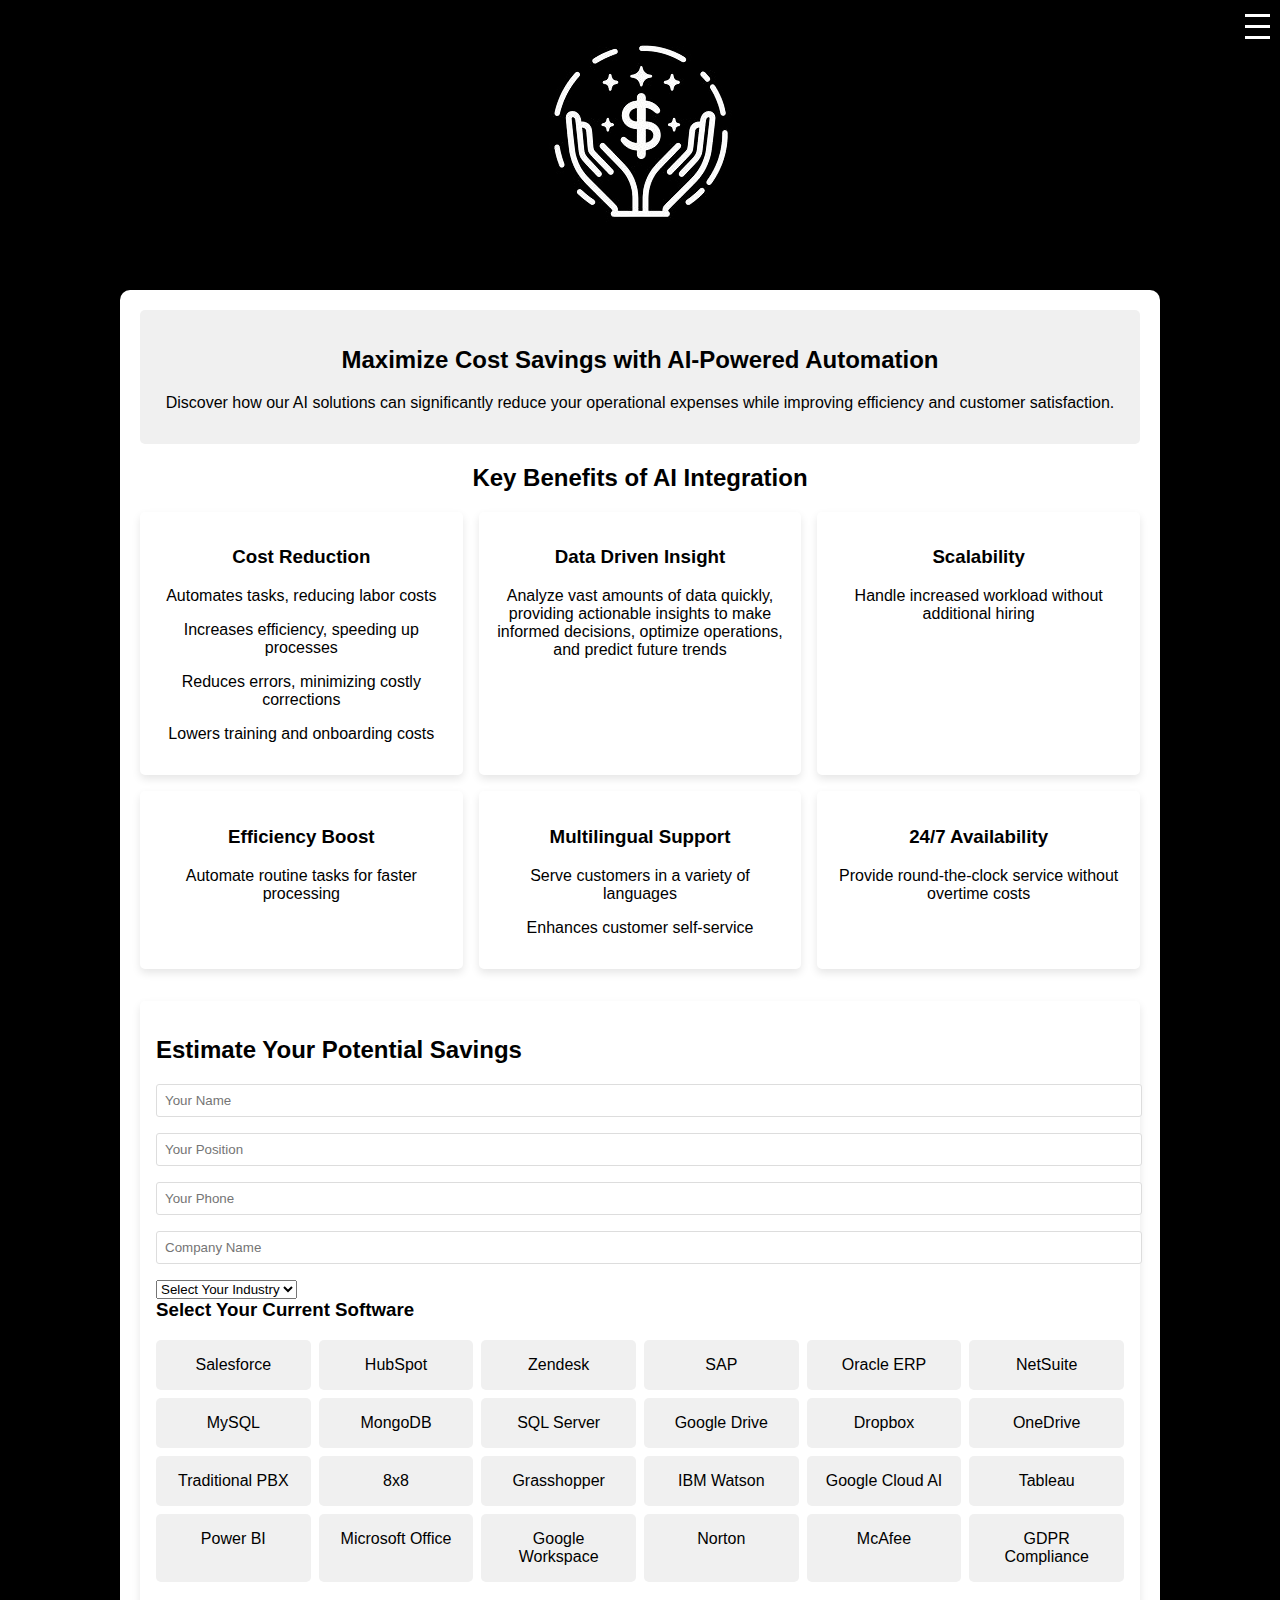
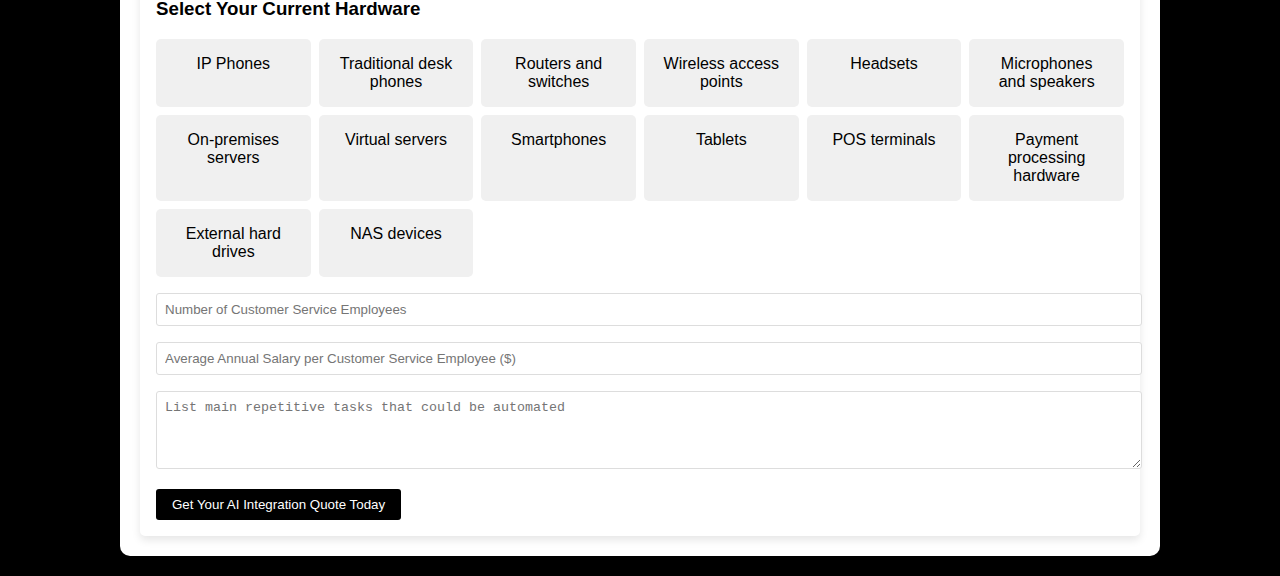
<file: ai/form.html>
<!DOCTYPE html>
<html lang="en">
<head>
  <link rel="manifest" href="/manifest.json">
  <meta charset="UTF-8">
  <meta name="viewport" content="width=device-width, initial-scale=1.0">
  <title>INEXASLI</title>
  <link rel="icon" type="image/x-icon" href="../images/Logo.png">
  <style>
    body {
      background-color: #000;
      color: #fff;
      text-align: center;
      display: flex;
      flex-direction: column;
      align-items: center;
      justify-content: center;
      margin: 0;
      padding: 0;
      font-family: Arial, sans-serif;
    }
    img {
      max-width: 100%;
      height: auto;
      cursor: pointer;
      margin: 0;
    }
    h1 {
      margin: 5px 0;
    }
    .menu {
      position: absolute;
      top: 10px;
      right: 10px;
      display: flex;
      flex-direction: column;
      cursor: pointer;
      z-index: 2;
    }
    .menu div {
      width: 25px;
      height: 3px;
      background-color: #fff;
      margin: 4px 0;
      transition: 0.3s;
    }
    .dropdown {
      display: none;
      position: absolute;
      top: 50px;
      right: 10px;
      background-color: #000;
      border-radius: 5px;
      box-shadow: 0px 8px 16px 0px rgba(0, 0, 0, 0.2);
      z-index: 1;
    }
    .dropdown a {
      color: white;
      padding: 12px 16px;
      text-decoration: none;
      display: block;
      text-align: center;
    }
    .dropdown a:hover {
      background-color: #575757;
    }
    .menu.active div:nth-child(1) {
      transform: rotate(-45deg) translate(-5px, 6px);
    }
    .menu.active div:nth-child(2) {
      opacity: 0;
    }
    .menu.active div:nth-child(3) {
      transform: rotate(45deg) translate(-5px, -6px);
    }
    .container {
      max-width: 1000px;
      margin: 20px auto;
      padding: 20px;
      background-color: #fff;
      color: #000;
      border-radius: 10px;
    }
    h2 {
      color: #000;
    }
    .highlight {
      background-color: #f0f0f0;
      color: #000;
      padding: 1rem;
      border-radius: 5px;
      margin-bottom: 1rem;
    }
    .benefits {
      display: grid;
      grid-template-columns: repeat(3, 1fr); /* Three columns */
      gap: 1rem;
      margin-top: 1rem;
      max-width: 1000px;
      width: 100%;
    }
    .benefit-card {
      background-color: #fff;
      color: #000;
      border-radius: 5px;
      padding: 1rem;
      text-align: center;
      box-shadow: 0px 4px 8px rgba(0, 0, 0, 0.1);
      margin: 0;
    }
    form {
      background-color: #fff;
      color: #000;
      padding: 1rem;
      border-radius: 5px;
      margin-top: 2rem;
      box-shadow: 0px 4px 8px rgba(0, 0, 0, 0.1);
      text-align: left;
    }
    .section {
      margin-bottom: 1rem;
    }
    .section h3 {
      margin-top: 0;
    }
    input, textarea {
      width: 100%;
      padding: 0.5rem;
      margin-bottom: 1rem;
      border: 1px solid #ddd;
      border-radius: 3px;
      background-color: #fff;
      color: #000;
    }
    button {
      background-color: #000;
      color: #fff;
      padding: 0.5rem 1rem;
      border: none;
      border-radius: 3px;
      cursor: pointer;
    }
    button:hover {
      background-color: #333;
    }
    .grid-container {
      display: grid;
      grid-template-columns: repeat(auto-fill, minmax(150px, 1fr));
      gap: 0.5rem;
    }
    .grid-item {
      background-color: #f0f0f0;
      color: #000;
      padding: 1rem;
      border-radius: 5px;
      text-align: center;
      cursor: pointer;
      transition: background-color 0.3s, color 0.3s;
    }
    .grid-item.selected {
      background-color: #000;
      color: #fff;
    }
  </style>
</head>
<body>
  <!-- Hamburger Menu -->
  <div class="menu" id="menuToggle">
    <div></div>
    <div></div>
    <div></div>
  </div>
  <!-- Dropdown Menu -->
  <div class="dropdown" id="dropdownMenu">
    <a href="../index.html">Home</a>
    <a href="../ai/l&C.html">Logo & Content</a>
  </div>

  <!-- Logo -->
  <a href="../index.html">
    <img src="../images/Logo.png" alt="Your Logo">
  </a>

  <!-- AI Integration Content -->
  <div class="container">
    <div class="highlight">
      <h2>Maximize Cost Savings with AI-Powered Automation</h2>
      <p>Discover how our AI solutions can significantly reduce your operational expenses while improving efficiency and customer satisfaction.</p>
    </div>

    <h2>Key Benefits of AI Integration</h2>
    <div class="benefits">
      <div class="benefit-card">
        <h3>Cost Reduction</h3>
        <p>Automates tasks, reducing labor costs</p>
        <p>Increases efficiency, speeding up processes</p>
        <p>Reduces errors, minimizing costly corrections</p>
        <p>Lowers training and onboarding costs</p>
      </div>
      <div class="benefit-card">
        <h3>Data Driven Insight</h3>
        <p>Analyze vast amounts of data quickly, providing actionable insights to make informed decisions, optimize operations, and predict future trends</p>
      </div>
      <div class="benefit-card">
        <h3>Scalability</h3>
        <p>Handle increased workload without additional hiring</p>
      </div>
      <div class="benefit-card">
        <h3>Efficiency Boost</h3>
        <p>Automate routine tasks for faster processing</p>
      </div>
      <div class="benefit-card">
        <h3>Multilingual Support</h3>
        <p>Serve customers in a variety of languages</p>
                <p>Enhances customer self-service</p>

      </div>
      <div class="benefit-card">
        <h3>24/7 Availability</h3>
        <p>Provide round-the-clock service without overtime costs</p>
      </div>
    </div>

    <form id="costSavingsForm">
      <h2>Estimate Your Potential Savings</h2>
      <input type="text" id="name" placeholder="Your Name" required>
      <input type="text" id="position" placeholder="Your Position" required>
      <input type="text" id="phone" placeholder="Your Phone" required>
      <input type="text" id="company" placeholder="Company Name" required>
      <select id="industry" required>
        <option value="">Select Your Industry</option>
        <option value="Customer Service">Customer Service</option>
        <option value="Retail">Retail</option>
        <option value="Healthcare">Healthcare</option>
        <option value="Finance">Finance</option>
        <option value="Technology">Technology</option>
        <option value="Other">Other</option>
      </select>

      <!-- Software Section -->
      <div class="section">
        <h3>Select Your Current Software</h3>
        <div class="grid-container" id="softwareGrid">
          <div class="grid-item" data-value="Salesforce">Salesforce</div>
          <div class="grid-item" data-value="HubSpot">HubSpot</div>
          <div class="grid-item" data-value="Zendesk">Zendesk</div>
          <div class="grid-item" data-value="SAP">SAP</div>
          <div class="grid-item" data-value="Oracle ERP">Oracle ERP</div>
          <div class="grid-item" data-value="NetSuite">NetSuite</div>
          <div class="grid-item" data-value="MySQL">MySQL</div>
          <div class="grid-item" data-value="MongoDB">MongoDB</div>
          <div class="grid-item" data-value="SQL Server">SQL Server</div>
          <div class="grid-item" data-value="Google Drive">Google Drive</div>
          <div class="grid-item" data-value="Dropbox">Dropbox</div>
          <div class="grid-item" data-value="OneDrive">OneDrive</div>
          <div class="grid-item" data-value="Traditional PBX">Traditional PBX</div>
          <div class="grid-item" data-value="8x8">8x8</div>
          <div class="grid-item" data-value="Grasshopper">Grasshopper</div>
          <div class="grid-item" data-value="IBM Watson">IBM Watson</div>
          <div class="grid-item" data-value="Google Cloud AI">Google Cloud AI</div>
          <div class="grid-item" data-value="Tableau">Tableau</div>
          <div class="grid-item" data-value="Power BI">Power BI</div>
          <div class="grid-item" data-value="Microsoft Office">Microsoft Office</div>
          <div class="grid-item" data-value="Google Workspace">Google Workspace</div>
          <div class="grid-item" data-value="Norton">Norton</div>
          <div class="grid-item" data-value="McAfee">McAfee</div>
          <div class="grid-item" data-value="GDPR Compliance">GDPR Compliance</div>
        </div>
      </div>

      <!-- Hardware Section -->
      <div class="section">
        <h3>Select Your Current Hardware</h3>
        <div class="grid-container" id="hardwareGrid">
          <div class="grid-item" data-value="IP Phones">IP Phones</div>
          <div class="grid-item" data-value="Traditional desk phones">Traditional desk phones</div>
          <div class="grid-item" data-value="Routers and switches">Routers and switches</div>
          <div class="grid-item" data-value="Wireless access points">Wireless access points</div>
          <div class="grid-item" data-value="Headsets">Headsets</div>
          <div class="grid-item" data-value="Microphones and speakers">Microphones and speakers</div>
          <div class="grid-item" data-value="On-premises servers">On-premises servers</div>
          <div class="grid-item" data-value="Virtual servers">Virtual servers</div>
          <div class="grid-item" data-value="Smartphones">Smartphones</div>
          <div class="grid-item" data-value="Tablets">Tablets</div>
          <div class="grid-item" data-value="POS terminals">POS terminals</div>
          <div class="grid-item" data-value="Payment processing hardware">Payment processing hardware</div>
          <div class="grid-item" data-value="External hard drives">External hard drives</div>
          <div class="grid-item" data-value="NAS devices">NAS devices</div>
        </div>
      </div>

      <input type="number" id="csEmployees" placeholder="Number of Customer Service Employees" required>
      <input type="number" id="avgSalary" placeholder="Average Annual Salary per Customer Service Employee ($)" required>
      <textarea id="tasks" placeholder="List main repetitive tasks that could be automated" rows="4" required></textarea>
      <button type="submit">Get Your AI Integration Quote Today</button>
    </form>
  </div>

  <script>
    // Hamburger menu toggle
    const menuToggle = document.getElementById('menuToggle');
    const dropdownMenu = document.getElementById('dropdownMenu');
    // Event listener for the hamburger menu
    menuToggle.addEventListener('click', () => {
      menuToggle.classList.toggle('active');
      dropdownMenu.style.display = dropdownMenu.style.display === 'block' ? 'none' : 'block';
    });
    // Close dropdown menu if clicked outside
    document.addEventListener('click', (event) => {
      if (!menuToggle.contains(event.target) && !dropdownMenu.contains(event.target)) {
        dropdownMenu.style.display = 'none';
        menuToggle.classList.remove('active');
      }
    });

    // Handle grid item clicks
    function toggleSelection(event) {
      const item = event.target;
      item.classList.toggle('selected');
    }

    document.querySelectorAll('.grid-item').forEach(item => {
      item.addEventListener('click', toggleSelection);
    });

    // Form submission
    document.getElementById('costSavingsForm').addEventListener('submit', function(e) {
      e.preventDefault();
      
      const name = document.getElementById('name').value;
      const position = document.getElementById('position').value;
      const phone = document.getElementById('phone').value;
      const company = document.getElementById('company').value;
      const industry = document.getElementById('industry').value;
      const csEmployees = document.getElementById('csEmployees').value;
      const avgSalary = document.getElementById('avgSalary').value;
      const tasks = document.getElementById('tasks').value;

      const software = Array.from(document.querySelectorAll('#softwareGrid .grid-item.selected')).map(el => el.dataset.value).join(', ');
      const hardware = Array.from(document.querySelectorAll('#hardwareGrid .grid-item.selected')).map(el => el.dataset.value).join(', ');

      const subject = 'AI Cost Savings Inquiry from ' + company;
      const body = `Name: ${name}\nPhone: ${phone}\nPosition: ${position}\nCompany: ${company}\nIndustry: ${industry}\nCustomer Service Employees: ${csEmployees}\nAnnual Employee Cost Rough Estimate: $${(csEmployees * avgSalary * 1.14).toFixed(2)}\nTasks: ${tasks}\nSoftware: ${software}\nHardware: ${hardware}`;
      
      // Use encodeURIComponent for the subject and body
      window.location.href = `mailto:admin@inexasli.com?subject=${encodeURIComponent(subject)}&body=${encodeURIComponent(body)}`;
    });
  </script>
</body>
</html>
</file>
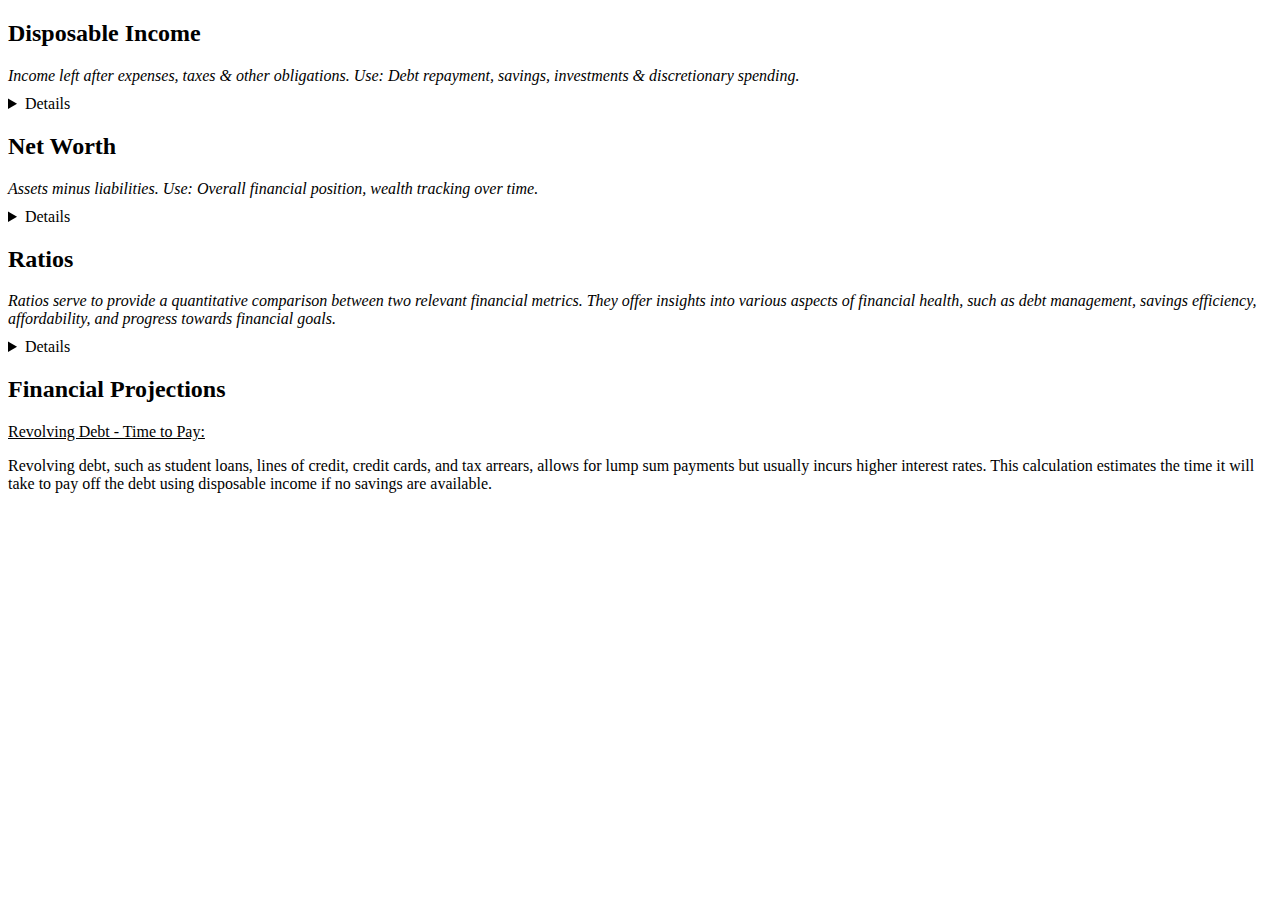
<file: client/ideas.html>
<!DOCTYPE html>
<html lang="en">

<head>
     <link rel="manifest" href="/manifest.json">
    <meta charset="UTF-8">
    <meta name="viewport" content="width=device-width, initial-scale=1.0">
    <title>SUMMARY</title>
         <link rel="icon" type="image/x-icon" href="Logo.png">
    
   <style>
    
    
/* Media Query for smaller screens (e.g., mobile) */
@media (max-width: 768px) {
    label,
    input[type="number"],
    select {
        width: 100%; /* Set width to 100% for smaller screens */
        margin-right: 0; /* Remove margin between elements */
    }
}


 /* Hamburger menu styles */
.menu {
  position: absolute;
  top: 10px;
  right: 10px;
  display: flex;
  flex-direction: column;
  cursor: pointer;
  z-index: 2; /* Ensure it appears above other elements */
}

.menu div {
  width: 25px;
  height: 3px;
  background-color: #fff; /* Change to white to be visible against a black background */
  margin: 4px 0;
  transition: 0.3s;
}

.dropdown {
  display: none;
  position: absolute;
  top: 50px;
  right: 10px;
  background-color: #000;
  border-radius: 5px;
  box-shadow: 0px 8px 16px 0px rgba(0, 0, 0, 0.2);
  z-index: 1;
}

.dropdown a {
  color: white;
  padding: 12px 16px;
  text-decoration: none;
  display: block;
  text-align: center;
}

.dropdown a:hover {
  background-color: #575757;
}

.menu.active div:nth-child(1) {
  transform: rotate(-45deg) translate(-5px, 6px);
}

.menu.active div:nth-child(2) {
  opacity: 0;
}

.menu.active div:nth-child(3) {
  transform: rotate(45deg) translate(-5px, -6px);
}

    
    </style>
</head>

<body>
    
         <!-- Hamburger Menu -->
<div class="menu" id="menuToggle">
  <div></div>
  <div></div>
  <div></div>
</div>

<!-- Dropdown Menu -->
<div class="dropdown" id="dropdownMenu">
  <a href="#finance">Finance</a>
  <a href="#minimal">Minimalism</a>
  <a href="#discipline">Discipline</a>
  <!-- <a href="#contact">Contact</a> -->
</div>

  <summary>
    <h2>Disposable Income<span id="ANNUALDISPOSABLEINCOME"></span></h2>
    <i>Income left after expenses, taxes & other obligations. Use: Debt repayment, savings, investments & discretionary spending.</i>
</summary>

<details style="margin-top:10px;">
    <p style="margin-left:20px;"><span id="RegionDropdown"></span>
        <span id="SubregionDropdown"></span></p>
    <i style="margin-left:20px;">Residence for tax and obligatory purposes</i>

    <p style="margin-left:20px;"><u>Income:</u> <span id="annual_income_sum"></span></p>
    <i style="margin-left:20px;">Total yearly earnings from all sources. Use: Budgeting, financial planning, loan applications.</i>

    <p style="margin-left:20px;"><u>Expense:</u> <span id="annual_expense_sum"></span></p>
    <i style="margin-left:20px;">Total yearly expenditures. Use: Identify spending patterns, budget adjustments.</i>

    <p style="margin-left:20px;"><u>Total Tax Payable:</u><span id="tax_sum"></span></p>
    <i style="margin-left:20px;">Sum of all taxes owed. Use: Financial planning, avoid underpayment penalties.</i>
    
    <details>
        <p style="margin-left:60px;"><u>Taxable Income:</u> <span id="taxable_sum"></span></p>
        <i style="margin-left:60px;">Gross income subject to taxes. Use: Tax planning, understand tax liabilities.</i>

        <p style="margin-left:60px;"><u>Regional Tax Payable:</u> <span id="region_tax_sum"></span></p>
        <i style="margin-left:60px;">Tax owed to the regional government. Use: Budget for tax obligations, financial planning.</i>

        <p style="margin-left:60px;"><u>Subregional Tax Payable:</u><span id="subregion_tax_sum"></span></p> 
        <i style="margin-left:60px;">Tax owed to subregion government. Use: Budgeting for tax obligations, financial planning.</i>
        
        <div class="usa">
            <p style="margin-left:60px;"><u>Capital Gains Tax:</u> <span id="TOTALTAXCG"></span></p>
            <i style="margin-left:60px;">Capital gains tax is a levy imposed on the profit realized from the sale of an asset, such as stocks, bonds, or real estate, at a higher price than its original purchase price. The tax rate typically depends on factors like the holding period and the individual's income bracket. Use: Capital gains tax generates revenue for governments from the profits made on asset sales.</i>
        </div>
    </details>
    
    <p style="margin-left:20px;"><u>Other Obligations:</u><span id="ANNUALGOVERNMENTOBLIGATIONS"></span></p>

    <details style="margin-top:10px;">
        <!-- CAN -->
        <div class="can">
            <p style="margin-left:60px;"><u>Self Employed CPP Payable:</u> <span id="annual_cpp_seresult"></span></p>
            <i style="margin-left:60px;">Canada Pension Plan contributions for self-employed individuals. Use: Retirement planning for self-employed.</i>

            <p style="margin-left:60px;"><u>Employed CPP Payable:</u> <span id="annual_cpp_eresult"></span></p>
            <i style="margin-left:60px;">Specific CPP contributions for employed individuals. Use: Retirement savings adjustment.</i>

            <p style="margin-left:60px;"><u>Total CPP Payable:</u> <span id="cpp_sum"></span></p>
            <i style="margin-left:60px;">General contributions to Canada Pension Plan. Use: Retirement planning. NOTE: your employer may have already deducted a portion of this total off your pay and remits it to the government on your behalf.</i>

            <p style="margin-left:60px;"><u>Total Employment Insurance Payable:</u> <span id="ANNUALEI"></span></p>
            <i style="margin-left:60px;">Contributions towards Employment Insurance. Use: Ensure coverage for job loss.</i>
        </div>

        <!-- USA -->
        <div class="usa">
            <p style="margin-left:60px;"><u>Social Security Total US:</u> <span id="TOTALSOCIALSECURITY"></span></p>
            <i style="margin-left:60px;">Social Security taxes are deductions from paychecks that fund benefits for retirees, disabled individuals, and survivors. Use: Social Security taxes are utilized to provide financial assistance to retirees, disabled persons, and survivors of deceased workers, ensuring financial security during various life stages.</i>

            <p style="margin-left:60px;"><u>Social Security Employed US:</u> <span id="TOTALSOCIALSECURITYE"></span></p>
            <i style="margin-left:60px;">Social Security taxes are deductions from paychecks that fund benefits for retirees, disabled individuals, and survivors. Use: Social Security taxes are utilized to provide financial assistance to retirees, disabled persons, and survivors of deceased workers, ensuring financial security during various life stages.</i>

            <p style="margin-left:60px;"><u>Social Security Self Employed US:</u> <span id="TOTALSOCIALSECURITYSE"></span></p>
            <i style="margin-left:60px;">Social Security taxes are deductions from paychecks that fund benefits for retirees, disabled individuals, and survivors. Use: Social Security taxes are utilized to provide financial assistance to retirees, disabled persons, and survivors of deceased workers, ensuring financial security during various life stages.</i>

            <p style="margin-left:60px;"><u>Medicare:</u> <span id="TOTALMEDICARE"></span></p>
            <i style="margin-left:60px;">Medicare taxes are payroll taxes that fund the Medicare program in the United States. Use: Medicare taxes fund the Medicare program, covering hospital stays, skilled nursing care, and other medical services for eligible individuals.</i>
        </div>
    </details>
</details>

    
<summary>
    <h2>Net Worth <span id="NETWORTH"></span></h2>
    <i>Assets minus liabilities. Use: Overall financial position, wealth tracking over time.</i>
</summary>

<details style="margin-top:10px;">
    <p style="margin-left:40px;"><u>Assets:</u><span id="ASSETS"></span></p>
    <i style="margin-left:40px;">Resources with economic value owned. Use: Wealth assessment, collateral for loans.</i>
   
    <p style="margin-left:40px;"><u>Liabilities:</u><span id="LIABILITIES"></span></p>
    <i style="margin-left:40px;">Financial debts or obligations. Use: Debt management, financial strategy formulation.</i>
</details>

<summary>
    <h2>Ratios</h2>
</summary>

<i>    Ratios serve to provide a quantitative comparison between two relevant financial metrics. They offer insights into various aspects of financial health, such as debt management, savings efficiency, affordability, and progress towards financial goals.</i>



<details style = "margin-top:10px;">
    <p><u>Debt to Income:</u> <span id="DEBTTOINCOME"></span></p>
    <i>Total debt as a percentage of income. Use: Evaluate borrowing capacity, financial health.</i>

    <p><u>Savings to Debt:</u> <span id="SAVINGSTODEBT"></span></p>
    <i>Savings as a percentage of debt. Use: Assess financial security, emergency fund sufficiency.</i>

    <p><u>Housing to Income:</u> <span id="HOUSINGTOINCOME"></span></p>
    <i>Housing costs as a percentage of income. Use: Assess housing affordability, financial stress.</i>

    <p><u>FIRE:</u> <span id="FIRERATIO"></span></p>
    <i>Financial Independence, Retire Early ratio; expenses covered by passive income. Use: Gauge progress towards financial independence, retirement planning.</i>


</details>
     
   <h2>Financial Projections</h2>
   
   <p><u>Revolving Debt - Time to Pay:</u> <span id="TIMETOPAYDEBT"></span></p>
<p>Revolving debt, such as student loans, lines of credit, credit cards, and tax arrears, allows for lump sum payments but usually incurs higher interest rates. This calculation estimates the time it will take to pay off the debt using disposable income if no savings are available.</p>

           <div style="padding: 20px;text-align:center;">
    <script async
  src="https://js.stripe.com/v3/buy-button.js">
</script>

<stripe-buy-button
  buy-button-id="buy_btn_1PP6gMILSdrwu9bg2MEKrKQv"
  publishable-key="pk_live_51POOigILSdrwu9bgkEjpKt5ftc9eO6hsRqMfF8jpHurE4dMbJsCmyCa24qNHTpZ0YYjvNuM6QK5NGuLdwRIeixGw00r9CQZqME"
>
</stripe-buy-button>
  </div>

     



  
<script>

// Hamburger menu toggle
const menuToggle = document.getElementById('menuToggle');
const dropdownMenu = document.getElementById('dropdownMenu');

// Event listener for the hamburger menu
menuToggle.addEventListener('click', () => {
  menuToggle.classList.toggle('active');
  // Toggle display of dropdown menu
  if (dropdownMenu.style.display === 'block') {
    dropdownMenu.style.display = 'none';
  } else {
    dropdownMenu.style.display = 'block';
  }
});

// Optional: Close the dropdown menu if clicked outside
document.addEventListener('click', (event) => {
  if (!menuToggle.contains(event.target) && !dropdownMenu.contains(event.target)) {
    dropdownMenu.style.display = 'none';
    menuToggle.classList.remove('active');
  }
});
    


</script>


     
</body>
</html>
</file>
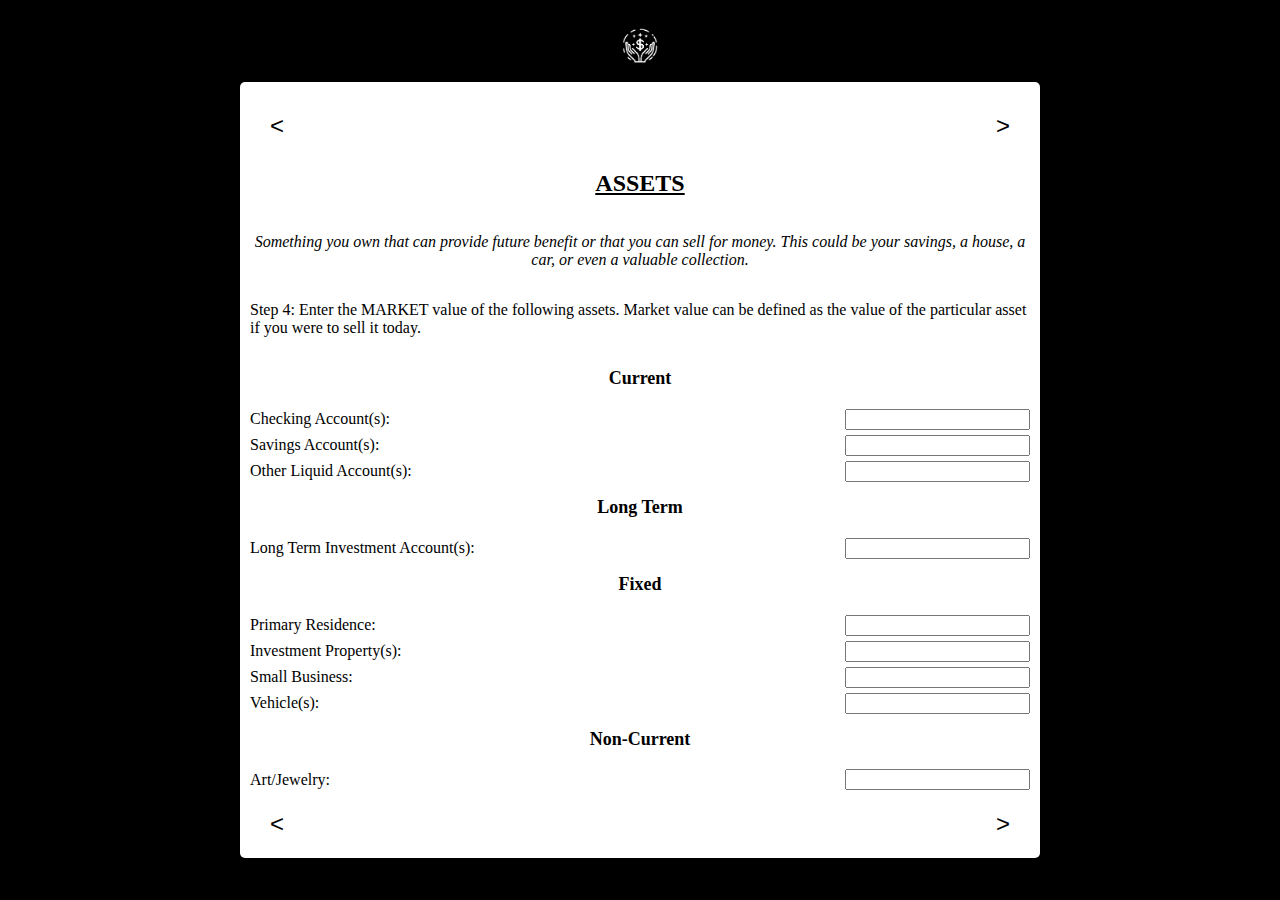
<file: client/finance/asset.html>
<!DOCTYPE html>
<html lang="en">
<head>
	
	 <link rel="manifest" href="/manifest.json">
    <meta charset="UTF-8">
    <meta name="viewport" content="width=device-width, initial-scale=1.0">
    <title>ASSET</title>
         <link rel="icon" type="image/x-icon" href="Logo.png">
	 <link rel="stylesheet" href="../../style/template.css"> 
   

</head>

<body>
 <!--  <div class="tab-container">
        <a href="http://inexasli.com/finance/income.html" class="tab">Income</a>
        <a href="http://inexasli.com/finance/expense.html" class="tab">Expense</a>
        <a href="http://inexasli.com/finance/asset.html" class="tab">Asset</a>
        <a href="http://inexasli.com/finance/liability.html" class="tab">Liability</a>
        <a href="http://inexasli.com/finance/summary.html" class="tab">Summary</a>
    </div>
-->

<img src="../../images/Logo.png" alt="Logo" style="width: 50px; height: auto; display: block; margin: 0 auto;">

	
<div class="container">
<div style="display: flex; justify-content: space-between;">
    <div style="text-align: left; padding-top: 10px;">
        <button onclick="calculateBack()" style="border: none; background-color: transparent; font-size: 24px; color: black;">&lt;</button>
    </div>
    
   
	
    <div style="text-align: right; padding-top: 10px;">
        <button onclick="calculateNext()" style="border: none; background-color: transparent; font-size: 24px; color: black;">&gt;</button>
    </div>
</div>

	 <h2 style="text-align: center; font-size: 24px;"><u>ASSETS</u></h2>
<p style='text-align:center;'><i>Something you own that can provide future benefit or that you can sell for money. This could be your savings, a house, a car, or even a valuable collection.</i></p>
    

	<p>Step 4: Enter the MARKET value of the following assets. Market value can be defined as the value of the particular asset if you were to sell it today.</p>

	<h2 style="text-align: center;font-size: 18px;">Current</h2>


	
<div class ="row">
    <label for="assets_checking_accounts">Checking Account(s):</label>
    <input type="text" id="assets_checking_accounts">
</div>

<div class ="row">
    <label for="assets_savings_accounts">Savings Account(s):</label>
    <input type="text" id="assets_savings_accounts">
</div>

<div class ="row">
    <label for="assets_other_liquid_accounts">Other Liquid Account(s):</label>
    <input type="text" id="assets_other_liquid_accounts">
</div>


	<h2 style="text-align: center;font-size: 18px;">Long Term</h2>

<div class ="row">
    <label for="assets_long_term_investment_accounts">Long Term Investment Account(s):</label>
    <input type="text" id="assets_long_term_investment_accounts">
</div>


	<h2 style="text-align: center;font-size: 18px;">Fixed</h2>

<div class ="row">
    <label for="assets_primary_residence">Primary Residence:</label>
    <input type="text" id="assets_primary_residence">
</div>

<div class ="row">
    <label for="assets_investment_properties">Investment Property(s):</label>
    <input type="text" id="assets_investment_properties">
</div>

<div class ="row">
    <label for="assets_small_business">Small Business:</label>
    <input type="text" id="assets_small_business">
</div>

<div class ="row">
    <label for="assets_vehicles">Vehicle(s):</label>
    <input type="text" id="assets_vehicles">
</div>

	<h2 style="text-align: center;font-size: 18px;">Non-Current</h2>

<div class ="row">
    <label for="assets_art_jewelry">Art/Jewelry:</label>
    <input type="text" id="assets_art_jewelry">
</div>


<div style="display: flex; justify-content: space-between;">
    <div style="text-align: left; padding-top: 10px;">
        <button onclick="calculateBack()" style="border: none; background-color: transparent; font-size: 24px; color: black;">&lt;</button>
    </div>
    
    <div style="text-align: right; padding-top: 10px;">
        <button onclick="calculateNext()" style="border: none; background-color: transparent; font-size: 24px; color: black;">&gt;</button>
    </div>
</div>

</div>

	
    <div class="hidden">
    
 
<div class ="tooltip">
            <p><u>Assets:</u><span id="ASSETS"></span></p>
    <span class="tooltiptext">Resources with economic value owned. Use: Wealth assessment, collateral for loans.</span>



            <p><u>Liquid Assets:</u><span id="LIQUIDASSETS"></span></p>
    <span class="tooltiptext">Resources with economic value owned. Use: Wealth assessment, collateral for loans.</span>
</div>

   </div>

	<script src="../../server/scripts/asset.js"></script>
</body>

</html>
</file>
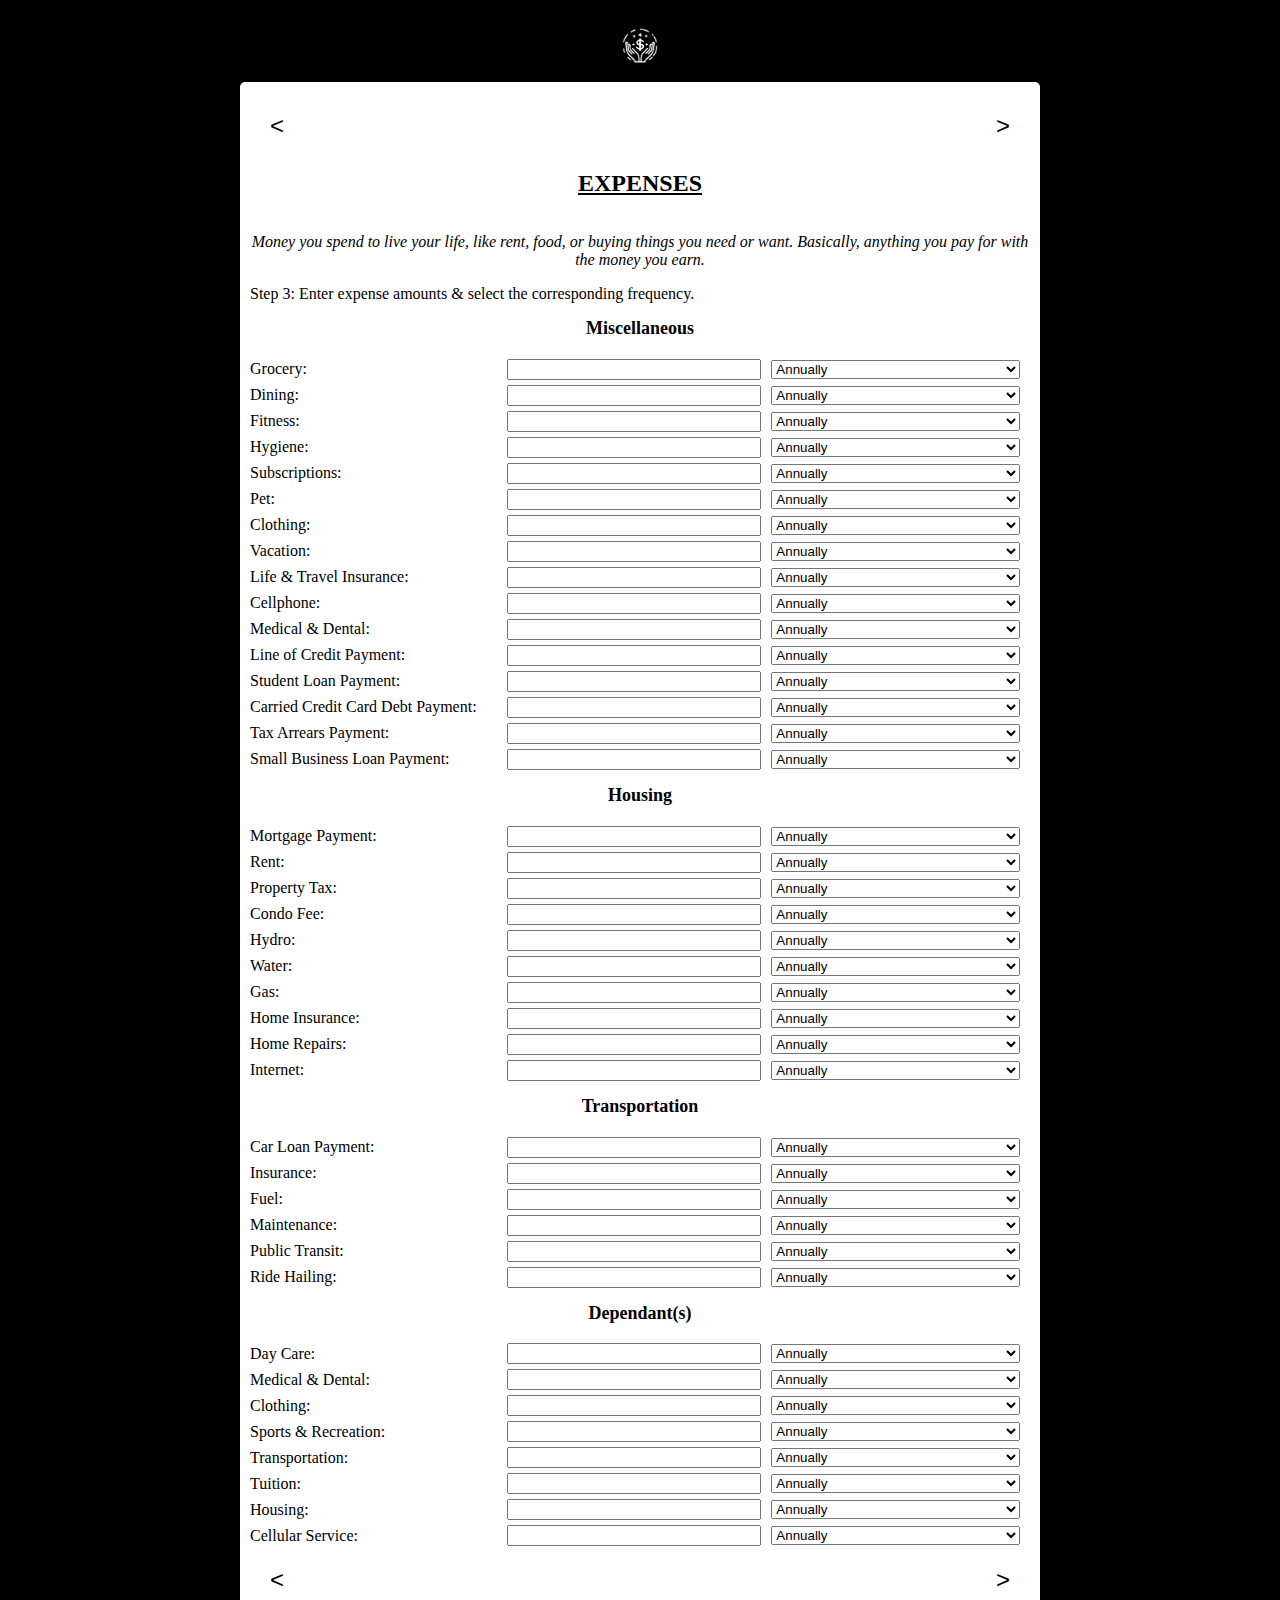
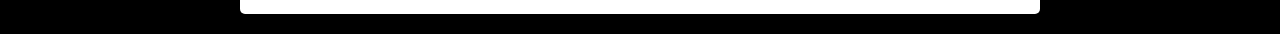
<file: client/finance/expense.html>
<!DOCTYPE html>
<html lang="en">


	<head>
     <link rel="manifest" href="/manifest.json">
    <meta charset="UTF-8">
    <meta name="viewport" content="width=device-width, initial-scale=1.0">
    <title>EXPENSE</title>
         <link rel="icon" type="image/x-icon" href="Logo.png">
		 <link rel="stylesheet" href="../../style/template.css"> 

  
</head>

  <body>
   <!-- <div class="tab-container">
        <a href="http://inexasli.com/income.html" class="tab">Income</a>
        <a href="http://inexasli.com/expense.html" class="tab">Expense</a>
        <a href="http://inexasli.com/asset.html" class="tab">Asset</a>
        <a href="http://inexasli.com/liability.html" class="tab">Liability</a>
        <a href="http://inexasli.com/summary.html" class="tab">Summary</a>
    </div> -->

	  <img src="../../images/Logo.png" alt="Logo" style="width: 50px; height: auto; display: block; margin: 0 auto;">

	  <div class="container">
<div style="display: flex; justify-content: space-between; padding-top: 10px;" >
    <div style="text-align: left;">
        <button onclick="calculateBack()" style="border: none; background-color: transparent; font-size: 24px; color: black;">&lt;</button>
    </div>
    
   
    <div style="text-align: right;">
        <button onclick="calculateNext()" style="border: none; background-color: transparent; font-size: 24px; color: black;">&gt;</button>
    </div>
</div>
 <h2 style="text-align: center; font-size: 24px;"><u>EXPENSES</u></h2>
	
	<p style='text-align:center;'><i> Money you spend to live your life, like rent, food, or buying things you need or want. Basically, anything you pay for with the money you earn.</i></p>
    





Step 3: Enter expense amounts & select the corresponding frequency.

	 
	  <h2 style="text-align: center;font-size: 18px;">Miscellaneous</h2>
 
	  
<div class ="row">
    <label for="expenses_grocery">Grocery:</label>
<input type="number" id="expenses_grocery">
<select id="expenses_grocery_frequency" onchange="calculateAnnual('expenses_grocery', 'expenses_grocery_frequency')">
  <option value="annually">Annually</option>
  <option value="quarterly">Quarterly</option>
	<option value="monthly">Monthly</option>
	<option value="weekly">Weekly</option>
</select>
<span id="expenses_grocery_annual"></span>
</div>

<div class ="row">
<label for="expenses_dining">Dining:</label>
<input type="number" id="expenses_dining">
<select id="expenses_dining_frequency" onchange="calculateAnnual('expenses_dining', 'expenses_dining_frequency')">
  <option value="annually">Annually</option>
	<option value="quarterly">Quarterly</option>
	<option value="monthly">Monthly</option>
	<option value="weekly">Weekly</option>
</select>
<span id="expenses_dining_annual"></span>
</div>

<div class ="row">
<label for="expenses_fitness">Fitness:</label>
<input type="number" id="expenses_fitness">
<select id="expenses_fitness_frequency" onchange="calculateAnnual('expenses_fitness', 'expenses_fitness_frequency')">
  <option value="annually">Annually</option>
  <option value="quarterly">Quarterly</option>
  <option value="monthly">Monthly</option>
  <option value="weekly">Weekly</option>
</select>
<span id="expenses_fitness_annual"></span>
</div>

<div class ="row">
<label for="expenses_hygiene">Hygiene:</label>
<input type="number" id="expenses_hygiene">
<select id="expenses_hygiene_frequency" onchange="calculateAnnual('expenses_hygiene', 'expenses_hygiene_frequency')">
  <option value="annually">Annually</option>
  <option value="quarterly">Quarterly</option>
  <option value="monthly">Monthly</option>
  <option value="weekly">Weekly</option>
</select>
<span id="expenses_hygiene_annual"></span>
</div>

<div class ="row">
<label for="expenses_subscriptions">Subscriptions:</label>
<input type="number" id="expenses_subscriptions">
<select id="expenses_subscriptions_frequency" onchange="calculateAnnual('expenses_subscriptions', 'expenses_subscriptions_frequency')">
  <option value="annually">Annually</option>
  <option value="quarterly">Quarterly</option>
	<option value="monthly">Monthly</option>
	<option value="weekly">Weekly</option>
</select>
<span id="expenses_subscriptions_annual"></span>
</div>

<div class ="row">
<label for="expenses_pet">Pet:</label>
<input type="number" id="expenses_pet">
<select id="expenses_pet_frequency" onchange="calculateAnnual('expenses_pet', 'expenses_pet_frequency')">
  <option value="annually">Annually</option>
  <option value="quarterly">Quarterly</option>
	<option value="monthly">Monthly</option>
	<option value="weekly">Weekly</option>
</select>
<span id="expenses_pet_annual"></span>
</div>

<div class ="row">
<label for="expenses_clothing">Clothing:</label>
<input type="number" id="expenses_clothing">
<select id="expenses_clothing_frequency" onchange="calculateAnnual('expenses_clothing', 'expenses_clothing_frequency')">
  <option value="annually">Annually</option>
  <option value="quarterly">Quarterly</option>
  <option value="monthly">Monthly</option>
  <option value="weekly">Weekly</option>
</select>
<span id="expenses_clothing_annual"></span>
</div>

<div class ="row">
<label for="expenses_vacation">Vacation:</label>
<input type="number" id="expenses_vacation">
<select id="expenses_vacation_frequency" onchange="calculateAnnual('expenses_vacation', 'expenses_vacation_frequency')">
  <option value="annually">Annually</option>
  <option value="quarterly">Quarterly</option>
  <option value="monthly">Monthly</option>
  <option value="weekly">Weekly</option>
</select>
<span id="expenses_vacation_annual"></span>
</div>

<div class ="row">
<label for="expenses_travel_life_insurance">Life & Travel Insurance:</label>
<input type="number" id="expenses_travel_life_insurance">
<select id="expenses_travel_life_insurance_frequency" onchange="calculateAnnual('expenses_travel_life_insurance', 'expenses_travel_life_insurance_frequency')">
  <option value="annually">Annually</option>
  <option value="quarterly">Quarterly</option>
  <option value="monthly">Monthly</option>
  <option value="weekly">Weekly</option>
</select>
<span id="expenses_travel_life_insurance_annual"></span>
</div>

<div class ="row">
<label for="expenses_cellphone_service">Cellphone:</label>
<input type="number" id="expenses_cellphone_service">
<select id="expenses_cellphone_service_frequency" onchange="calculateAnnual('expenses_cellphone_service', 'expenses_cellphone_service_frequency')">
  <option value="annually">Annually</option>
  <option value="quarterly">Quarterly</option>
	<option value="monthly">Monthly</option>
	<option value="weekly">Weekly</option>
</select>
<span id="expenses_cellphone_service_annual"></span>
</div>

<div class ="row">
<label for="expenses_medical_dental">Medical & Dental:</label>
<input type="number" id="expenses_medical_dental">
<select id="expenses_medical_dental_frequency" onchange="calculateAnnual('expenses_medical_dental', 'expenses_medical_dental_frequency')">
  <option value="annually">Annually</option>
  <option value="quarterly">Quarterly</option>
  <option value="monthly">Monthly</option>
  <option value="weekly">Weekly</option>
</select>
<span id="expenses_medical_dental_annual"></span>
</div>

<div class ="row">
<label for="expenses_line_of_credit_payment">Line of Credit Payment:</label>
<input type="number" id="expenses_line_of_credit_payment">
<select id="expenses_line_of_credit_payment_frequency" onchange="calculateAnnual('expenses_line_of_credit_payment', 'expenses_line_of_credit_payment_frequency')">
  <option value="annually">Annually</option>
  <option value="quarterly">Quarterly</option>
	<option value="monthly">Monthly</option>
	<option value="weekly">Weekly</option>
</select>
<span id="expenses_line_of_credit_payment_annual"></span>
</div>

<div class ="row">
<label for="expenses_student_loan_payment">Student Loan Payment:</label>
<input type="number" id="expenses_student_loan_payment">
<select id="expenses_student_loan_payment_frequency" onchange="calculateAnnual('expenses_student_loan_payment', 'expenses_student_loan_payment_frequency')">
  <option value="annually">Annually</option>
  <option value="quarterly">Quarterly</option>
	<option value="monthly">Monthly</option>
	<option value="weekly">Weekly</option>
</select>
<span id="expenses_student_loan_payment_annual"></span>
</div>

<div class ="row">
<label for="expenses_credit_card_payment">Carried Credit Card Debt Payment:</label>
<input type="number" id="expenses_credit_card_payment">
<select id="expenses_credit_card_payment_frequency" onchange="calculateAnnual('expenses_credit_card_payment', 'expenses_credit_card_payment_frequency')">
  <option value="annually">Annually</option>
  <option value="quarterly">Quarterly</option>
	<option value="monthly">Monthly</option>
	<option value="weekly">Weekly</option>
</select>
<span id="expenses_credit_card_payment_annual"></span>
</div>

<div class ="row">
<label for="expenses_tax_arrears_payment">Tax Arrears Payment:</label>
<input type="number" id="expenses_tax_arrears_payment">
<select id="expenses_tax_arrears_payment_frequency" onchange="calculateAnnual('expenses_tax_arrears_payment', 'expenses_tax_arrears_payment_frequency')">
  <option value="annually">Annually</option>
	<option value="quarterly">Quarterly</option>
	<option value="monthly">Monthly</option>
	<option value="weekly">Weekly</option>
</select>
<span id="expenses_tax_arrears_payment_annual"></span>
</div>

<div class ="row">
<label for="expenses_small_business_loan_payment">Small Business Loan Payment:</label>
<input type="number" id="expenses_small_business_loan_payment">
<select id="expenses_small_business_loan_payment_frequency" onchange="calculateAnnual('expenses_small_business_loan_payment', 'expenses_small_business_loan_payment_frequency')">
  <option value="annually">Annually</option>
	<option value="quarterly">Quarterly</option>
 	<option value="monthly">Monthly</option>
	<option value="weekly">Weekly</option>
</select>
<span id="expenses_small_business_loan_payment_annual"></span>
</div>


<h2 style="text-align: center;font-size: 18px;"> Housing</h2>

<div class ="row">
<label for="housing_mortgage_payment">Mortgage Payment:</label>
<input type="number" id="housing_mortgage_payment">
<select id="housing_mortgage_payment_frequency" onchange="calculateAnnual('housing_mortgage_payment', 'housing_mortgage_payment_frequency')">
  <option value="annually">Annually</option>
	<option value="quarterly">Quarterly</option>
	<option value="monthly">Monthly</option>
	<option value="weekly">Weekly</option>
</select>
<span id="housing_mortgage_payment_annual"></span>
</div>

<div class ="row">
<label for="housing_rent_payment">Rent:</label>
<input type="number" id="housing_rent_payment">
<select id="housing_rent_payment_frequency" onchange="calculateAnnual('housing_rent_payment', 'housing_rent_payment_frequency')">
  <option value="annually">Annually</option>
	<option value="quarterly">Quarterly</option>
	<option value="monthly">Monthly</option>
	<option value="weekly">Weekly</option>
</select>
<span id="housing_rent_payment_annual"></span>
</div>

<div class ="row">
<label for="housing_property_tax">Property Tax:</label>
<input type="number" id="housing_property_tax">
<select id="housing_property_tax_frequency" onchange="calculateAnnual('housing_property_tax', 'housing_property_tax_frequency')">
  <option value="annually">Annually</option>
  <option value="quarterly">Quarterly</option>
  <option value="monthly">Monthly</option>
  <option value="weekly">Weekly</option>
</select>
<span id="housing_property_tax_annual"></span>
</div>

<div class ="row">
<label for="housing_condo_fee">Condo Fee:</label>
<input type="number" id="housing_condo_fee">
<select id="housing_condo_fee_frequency" onchange="calculateAnnual('housing_condo_fee', 'housing_condo_fee_frequency')">
  <option value="annually">Annually</option>
	<option value="quarterly">Quarterly</option>
	<option value="monthly">Monthly</option>
	<option value="weekly">Weekly</option>
</select>
<span id="housing_condo_fee_annual"></span>
</div>

<div class ="row">
<label for="housing_hydro">Hydro:</label>
<input type="number" id="housing_hydro">
<select id="housing_hydro_frequency" onchange="calculateAnnual('housing_hydro', 'housing_hydro_frequency')">
  <option value="annually">Annually</option>
	    <option value="quarterly">Quarterly</option>
  <option value="monthly">Monthly</option>
  <option value="weekly">Weekly</option>
</select>
<span id="housing_hydro_annual"></span>
</div>

<div class ="row">
<label for="housing_water">Water:</label>
<input type="number" id="housing_water">
<select id="housing_water_frequency" onchange="calculateAnnual('housing_water', 'housing_water_frequency')">
  <option value="annually">Annually</option>
    <option value="quarterly">Quarterly</option>
	<option value="monthly">Monthly</option>
  <option value="weekly">Weekly</option>
</select>
<span id="housing_water_annual"></span>
</div>

<div class ="row">
<label for="housing_gas">Gas:</label>
<input type="number" id="housing_gas">
<select id="housing_gas_frequency" onchange="calculateAnnual('housing_gas', 'housing_gas_frequency')">
  <option value="annually">Annually</option>
  <option value="quarterly">Quarterly</option>
	  <option value="monthly">Monthly</option>
  <option value="weekly">Weekly</option>
</select>
<span id="housing_gas_annual"></span>
</div>

<div class ="row">
<label for="housing_insurance">Home Insurance:</label>
<input type="number" id="housing_insurance">
<select id="housing_insurance_frequency" onchange="calculateAnnual('housing_insurance', 'housing_insurance_frequency')">
  <option value="annually">Annually</option>
  <option value="quarterly">Quarterly</option>
   <option value="monthly">Monthly</option>
	<option value="weekly">Weekly</option>
</select>
<span id="housing_insurance_annual"></span>
</div>

<div class ="row">
<label for="housing_repairs">Home Repairs:</label>
<input type="number" id="housing_repairs">
<select id="housing_repairs_frequency" onchange="calculateAnnual('housing_repairs', 'housing_repairs_frequency')">
  <option value="annually">Annually</option>
  <option value="quarterly">Quarterly</option>
  <option value="monthly">Monthly</option>
  <option value="weekly">Weekly</option>
</select>
<span id="housing_repairs_annual"></span>
</div>

<div class ="row">
<label for="housing_internet">Internet:</label>
<input type="number" id="housing_internet">
<select id="housing_internet_frequency" onchange="calculateAnnual('housing_internet', 'housing_internet_frequency')">
  <option value="annually">Annually</option>
  <option value="quarterly">Quarterly</option>
  <option value="monthly">Monthly</option>
	<option value="weekly">Weekly</option>
</select>
<span id="housing_internet_annual"></span>
</div>


<h2 style="text-align: center;font-size: 18px;">Transportation</h2>

<div class ="row">
<label for="transportation_car_loan_payment">Car Loan Payment:</label>
<input type="number" id="transportation_car_loan_payment">
<select id="transportation_car_loan_payment_frequency" onchange="calculateAnnual('transportation_car_loan_payment', 'transportation_car_loan_payment_frequency')">
  <option value="annually">Annually</option>
  <option value="quarterly">Quarterly</option>
  <option value="monthly">Monthly</option>
	<option value="weekly">Weekly</option>
</select>
<span id="transportation_car_loan_payment_annual"></span>
</div>

<div class ="row">
<label for="transportation_insurance">Insurance:</label>
<input type="number" id="transportation_insurance">
<select id="transportation_insurance_frequency" onchange="calculateAnnual('transportation_insurance', 'transportation_insurance_frequency')">
  <option value="annually">Annually</option>
  <option value="quarterly">Quarterly</option>
  <option value="monthly">Monthly</option>
  <option value="weekly">Weekly</option>
</select>
<span id="transportation_insurance_annual"></span>
</div>

<div class ="row">
<label for="transportation_fuel">Fuel:</label>
<input type="number" id="transportation_fuel">
<select id="transportation_fuel_frequency" onchange="calculateAnnual('transportation_fuel', 'transportation_fuel_frequency')">
  <option value="annually">Annually</option>
  <option value="quarterly">Quarterly</option>
  <option value="monthly">Monthly</option>
	<option value="weekly">Weekly</option>
</select>
<span id="transportation_fuel_annual"></span>
</div>

<div class ="row">
<label for="transportation_maintenance">Maintenance:</label>
<input type="number" id="transportation_maintenance">
<select id="transportation_maintenance_frequency" onchange="calculateAnnual('transportation_maintenance', 'transportation_maintenance_frequency')">
  <option value="annually">Annually</option>
  <option value="quarterly">Quarterly</option>
  <option value="monthly">Monthly</option>
  <option value="weekly">Weekly</option>
</select>
<span id="transportation_maintenance_annual"></span>
</div>

<div class ="row">
<label for="transportation_public_transit">Public Transit:</label>
<input type="number" id="transportation_public_transit">
<select id="transportation_public_transit_frequency" onchange="calculateAnnual('transportation_public_transit', 'transportation_public_transit_frequency')">
  <option value="annually">Annually</option>
  <option value="quarterly">Quarterly</option>
  <option value="monthly">Monthly</option>
	<option value="weekly">Weekly</option>
</select>
<span id="transportation_public_transit_annual"></span>
</div>

<div class ="row">
<label for="transportation_ride_hailing">Ride Hailing:</label>
<input type="number" id="transportation_ride_hailing">
<select id="transportation_ride_hailing_frequency" onchange="calculateAnnual('transportation_ride_hailing', 'transportation_ride_hailing_frequency')">
  <option value="annually">Annually</option>
  <option value="quarterly">Quarterly</option>
  <option value="monthly">Monthly</option>
	<option value="weekly">Weekly</option>
</select>
<span id="transportation_ride_hailing_annual"></span>
</div>

<h2 style="text-align: center;font-size: 18px;">Dependant(s)</h2>

<div class ="row">
<label for="dependant_day_care">Day Care:</label>
<input type="number" id="dependant_day_care">
<select id="dependant_day_care_frequency" onchange="calculateAnnual('dependant_day_care', 'dependant_day_care_frequency')">
  <option value="annually">Annually</option>
  <option value="quarterly">Quarterly</option>
  <option value="monthly">Monthly</option>
	<option value="weekly">Weekly</option>
</select>
<span id="dependant_day_care_annual"></span>
</div>

<div class ="row">
<label for="dependant_medical_dental">Medical & Dental:</label>
<input type="number" id="dependant_medical_dental">
<select id="dependant_medical_dental_frequency" onchange="calculateAnnual('dependant_medical_dental', 'dependant_medical_dental_frequency')">
  <option value="annually">Annually</option>
  <option value="quarterly">Quarterly</option>
  <option value="monthly">Monthly</option>
  <option value="weekly">Weekly</option>
</select>
<span id="dependant_medical_dental_annual"></span>
</div>

<div class ="row">
<label for="dependant_clothing">Clothing:</label>
<input type="number" id="dependant_clothing">
<select id="dependant_clothing_frequency" onchange="calculateAnnual('dependant_clothing', 'dependant_clothing_frequency')">
  <option value="annually">Annually</option>
  <option value="quarterly">Quarterly</option>
  <option value="monthly">Monthly</option>
  <option value="weekly">Weekly</option>
</select>
<span id="dependant_clothing_annual"></span>
</div>

<div class ="row">
<label for="dependant_sports_recreation">Sports & Recreation:</label>
<input type="number" id="dependant_sports_recreation">
<select id="dependant_sports_recreation_frequency" onchange="calculateAnnual('dependant_sports_recreation', 'dependant_sports_recreation_frequency')">
    <option value="monthly">Monthly</option>
  <option value="annually">Annually</option>
  <option value="quarterly">Quarterly</option>
  <option value="weekly">Weekly</option>
</select>
<span id="dependant_sports_recreation_annual"></span>
</div>

<div class ="row">
<label for="dependant_transportation">Transportation:</label>
<input type="number" id="dependant_transportation">
<select id="dependant_transportation_frequency" onchange="calculateAnnual('dependant_transportation', 'dependant_transportation_frequency')">
  <option value="annually">Annually</option>
  <option value="quarterly">Quarterly</option>
  <option value="monthly">Monthly</option>
  <option value="weekly">Weekly</option>
</select>
<span id="dependant_transportation_annual"></span>
</div>

<div class ="row">
<label for="dependant_tuition">Tuition:</label>
<input type="number" id="dependant_tuition">
<select id="dependant_tuition_frequency" onchange="calculateAnnual('dependant_tuition', 'dependant_tuition_frequency')">
  <option value="annually">Annually</option>
  <option value="quarterly">Quarterly</option>
  <option value="monthly">Monthly</option>
  <option value="weekly">Weekly</option>
</select>
<span id="dependant_tuition_annual"></span>
</div>

<div class ="row">
<label for="dependant_housing">Housing:</label>
<input type="number" id="dependant_housing">
<select id="dependant_housing_frequency" onchange="calculateAnnual('dependant_housing', 'dependant_housing_frequency')">
  <option value="annually">Annually</option>
  <option value="quarterly">Quarterly</option>
   <option value="monthly">Monthly</option>
	<option value="weekly">Weekly</option>
</select>
<span id="dependant_housing_annual"></span>
</div>

<div class ="row">
<label for="dependant_cellular_service">Cellular Service:</label>
<input type="number" id="dependant_cellular_service">
<select id="dependant_cellular_service_frequency" onchange="calculateAnnual('dependant_cellular_service', 'dependant_cellular_service_frequency')">
  <option value="annually">Annually</option>
  <option value="quarterly">Quarterly</option>
  <option value="monthly">Monthly</option>
	<option value="weekly">Weekly</option>
</select>
<span id="dependant_cellular_service_annual"></span>
</div>


	  
<div style="display: flex; justify-content: space-between; padding-top: 10px;">
    <div style="text-align: left;">
        <button onclick="calculateBack()" style="border: none; background-color: transparent; font-size: 24px; color: black;">&lt;</button>
    </div>
        
    <div style="text-align: right;">
        <button onclick="calculateNext()" style="border: none; background-color: transparent; font-size: 24px; color: black;">&gt;</button>
    </div>
</div>
	  </div>
	  


   
    

    
  <dic class="hidden">

           <p><u>Expense:</u> <span id="ANNUALEXPENSESUM"></span></p>
<span class="tooltiptext">Total yearly expenditures. Use: Identify spending patterns, budget adjustments.</span>


	   
           <p><u>Housing:</u> <span id="HOUSING"></span></p>
<span class="tooltiptext">Total housing expenses.</span>



    </div>

    <script src="../../server/scripts/expense.js"></script>
</body>

</html>
</file>
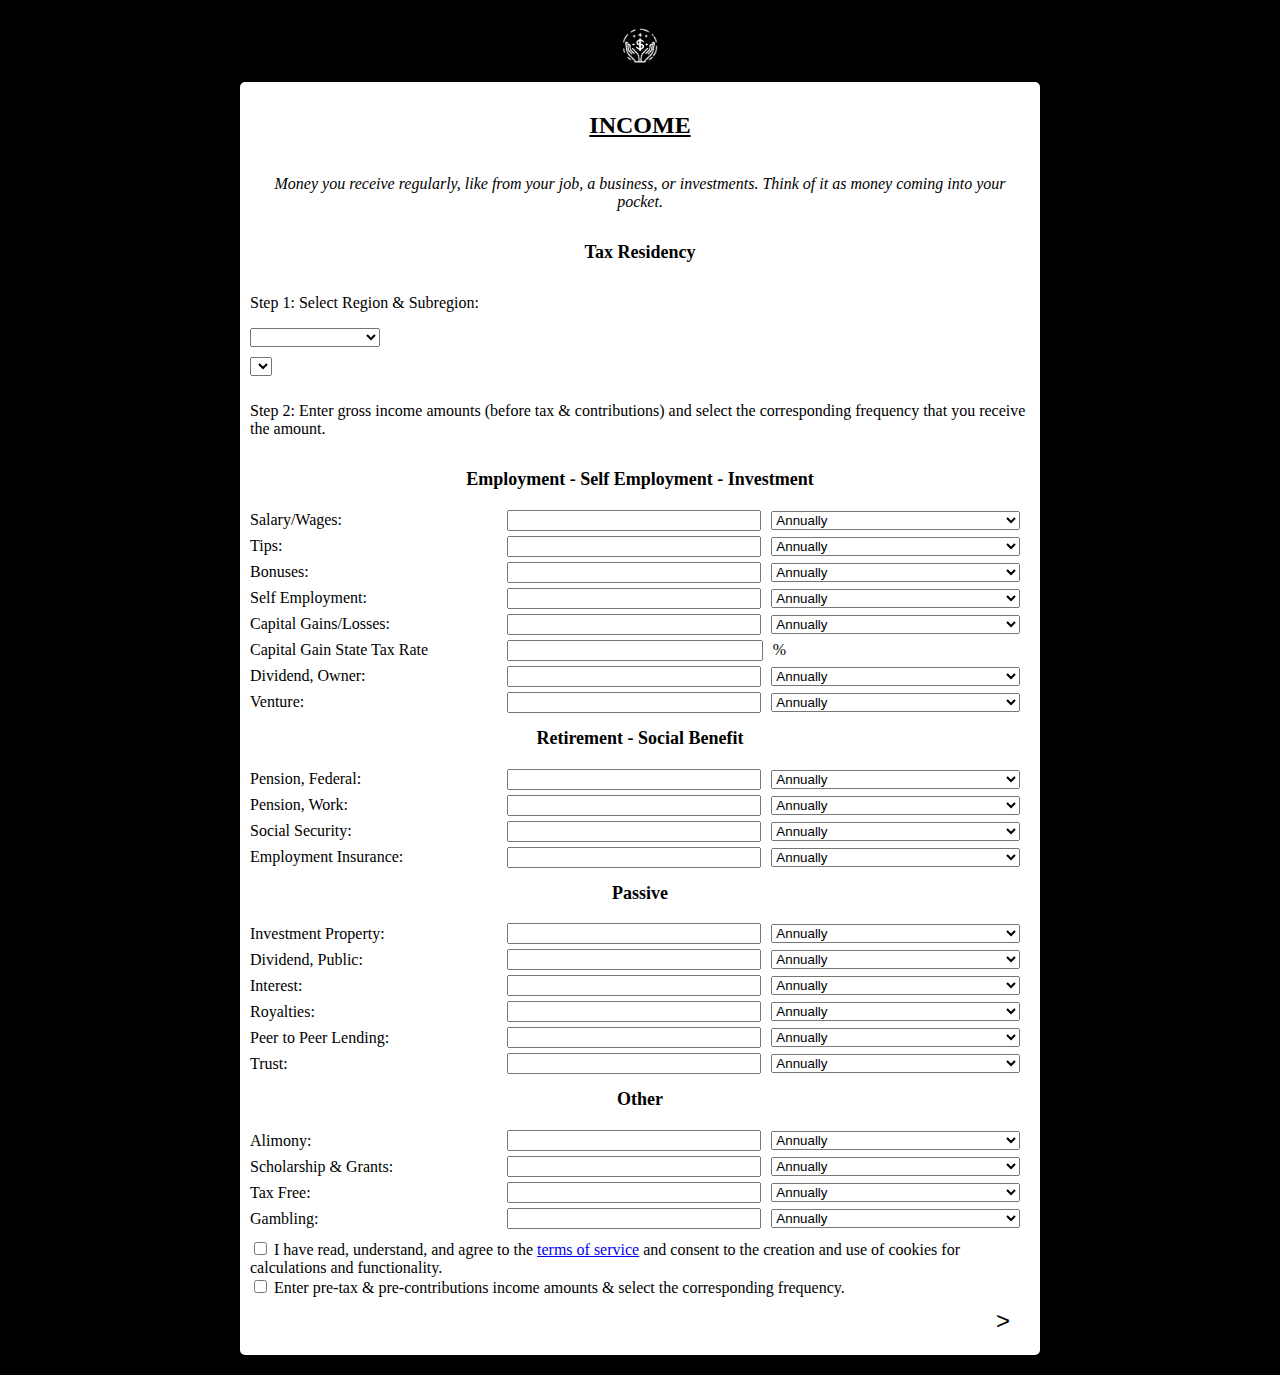
<file: client/finance/income.html>
<!DOCTYPE html>
<html lang="en">


    <head>
        <link rel="manifest" href="/manifest.json">
    <meta charset="UTF-8">
    <meta name="viewport" content="width=device-width, initial-scale=1.0">
    <title>INCOME</title>
         <link rel="icon" type="image/x-icon" href="../images/Logo.png">
	 <link rel="stylesheet" href="../../style/template.css"> 

</head>

<body>

    
        
   <!-- <div class="tab-container">
        <a href="http://inexasli.com/income.html" class="tab">Income</a>
        <a href="http://inexasli.com/expense.html" class="tab">Expense</a>
        <a href="http://inexasli.com/asset.html" class="tab">Asset</a>
        <a href="http://inexasli.com/liability.html" class="tab">Liability</a>
        <a href="http://inexasli.com/summary.html" class="tab">Summary</a>
    </div> -->

    

<!-- <button onclick="calculateAll();" style="border: 2px solid #aaa; border-radius: 8px; background-color: #eee; padding: 10px 20px; font-size: 16px; box-shadow: 2px 2px 5px #888; color: black;">Delete Cookies</button>
-->

<img src="../../images/Logo.png" alt="Logo" style="width: 50px; height: auto; display: block; margin: 0 auto;">

    
    <div class="container">
   <h2 style="text-align: center;font-size: 24px;"><u>INCOME</u></h2>
<p style='text-align:center;'><i>Money you receive regularly, like from your job, a business, or investments. Think of it as money coming into your pocket.</i></p>
    
   <h2 style="text-align: center;font-size: 18px;">Tax Residency</h2>

<p> Step 1: Select Region & Subregion:</p>
<div style=" padding-bottom: 10px;"><select id="RegionDropdown">
        <option value="NONE">Select Tax Region</option> 
        <option value="CAN">Canada</option>
        <option value="USA">USA</option>
    </select></div>
    
    <div style=" padding-bottom: 10px;">
    <select id="SubregionDropdown">
        <option value="">Select Tax Subregion</option> </select></div>
    



<p>Step 2: Enter gross income amounts (before tax & contributions) and select the corresponding frequency that you receive the amount.</p>

<h2 style="text-align: center;font-size: 18px;">Employment - Self Employment - Investment</h2>


    
<div class ="row">
<label for="income_salary_wages">Salary/Wages:</label>
<input type="number" id="income_salary_wages">
<select id="income_salary_wages_frequency" onchange="calculateAnnual('income_salary_wages', 'income_salary_wages_frequency')">
    <option value="annually">Annually</option>
    <option value="quarterly">Quarterly</option>
    <option value="monthly">Monthly</option>
    <option value="weekly">Weekly</option>
</select>
<span id="income_salary_wages_annual"></span>
</div>

<div class ="row">
<label for="income_tips">Tips:</label>
<input type="number" id="income_tips">
<select id="income_tips_frequency" onchange="calculateAnnual('income_tips', 'income_tips_frequency')">
    <option value="annually">Annually</option>
    <option value="quarterly">Quarterly</option>
    <option value="monthly">Monthly</option>
    <option value="weekly">Weekly</option>
</select>
<span id="income_tips_annual"></span>
</div>

<div class ="row">
<label for="income_bonuses">Bonuses:</label>
<input type="number" id="income_bonuses">
<select id="income_bonuses_frequency" onchange="calculateAnnual('income_bonuses', 'income_bonuses_frequency')">
    <option value="annually">Annually</option>
    <option value="quarterly">Quarterly</option>
    <option value="monthly">Monthly</option>
    <option value="weekly">Weekly</option>
</select>
<span id="income_bonuses_annual"></span>
</div>



<div class ="row">
<label for="income_sole_prop">Self Employment:</label>
<input type="number" id="income_sole_prop">
<select id="income_sole_prop_frequency" onchange="calculateAnnual('income_sole_prop', 'income_sole_prop_frequency')">
    <option value="annually">Annually</option>
    <option value="quarterly">Quarterly</option>
    <option value="monthly">Monthly</option>
    <option value="weekly">Weekly</option>
</select>
<span id="income_sole_prop_annual"></span>
</div>



<div class ="row">
<label for="income_capital_gains_losses">Capital Gains/Losses:</label>
<input type="number" id="income_capital_gains_losses">
<select id="income_capital_gains_losses_frequency" onchange="calculateAnnual('income_capital_gains_losses', 'income_capital_gains_losses_frequency')">
    <option value="annually">Annually</option>
    <option value="quarterly">Quarterly</option>
    <option value="monthly">Monthly</option>
    <option value="weekly">Weekly</option>
</select>
<span id="income_capital_gains_losses_annual"></span>
</div>

 <div class = "USAHIDE">
 <div class = "row">
    <label for = "capital_gain_state_rate">Capital Gain State Tax Rate</label>
    <input type="number" id="income_capital_gain_state_rate">
    <label>%</label>
 </div>
</div>
    
<div class ="row">
<label for="income_owner_dividend">Dividend, Owner:</label>
<input type="number" id="income_owner_dividend">
<select id="income_owner_dividend_frequency" onchange="calculateAnnual('income_owner_dividend', 'income_owner_dividend_frequency')">
    <option value="annually">Annually</option>
    <option value="quarterly">Quarterly</option>
    <option value="monthly">Monthly</option>
    <option value="weekly">Weekly</option>
</select>
<span id="income_owner_dividend_annual"></span>
</div>

    <div class ="row">
<label for="income_venture_capital">Venture:</label>
<input type="number" id="income_venture_capital">
<select id="income_venture_capital_frequency" onchange="calculateAnnual('income_venture_capital', 'income_venture_capital_frequency')">
    <option value="annually">Annually</option>
    <option value="quarterly">Quarterly</option>
    <option value="monthly">Monthly</option>
    <option value="weekly">Weekly</option>
</select>
<span id="income_venture_capital_annual"></span>
</div>


<h2 style="text-align: center;font-size: 18px;">Retirement - Social Benefit</h2>

<div class ="row">
<label for="income_federal_pension">Pension, Federal:</label>
<input type="number" id="income_federal_pension">
<select id="income_federal_pension_frequency" onchange="calculateAnnual('income_federal_pension', 'income_federal_pension_frequency')">
    <option value="annually">Annually</option>
    <option value="quarterly">Quarterly</option>
    <option value="monthly">Monthly</option>
    <option value="weekly">Weekly</option>
</select>
<span id="income_federal_pension_annual"></span>
</div>

<div class ="row">
<label for="income_work_pension">Pension, Work:</label>
<input type="number" id="income_work_pension">
<select id="income_work_pension_frequency" onchange="calculateAnnual('income_work_pension', 'income_work_pension_frequency')">
    <option value="annually">Annually</option>
    <option value="quarterly">Quarterly</option>
    <option value="monthly">Monthly</option>
    <option value="weekly">Weekly</option>
</select>
<span id="income_work_pension_annual"></span>
</div>

<div class ="row">
<label for="income_social_security">Social Security:</label>
<input type="number" id="income_social_security">
<select id="income_social_security_frequency" onchange="calculateAnnual('income_social_security', 'income_social_security_frequency')">
    <option value="annually">Annually</option>
    <option value="quarterly">Quarterly</option>
    <option value="monthly">Monthly</option>
    <option value="weekly">Weekly</option>
</select>
<span id="income_social_security_annual"></span>
</div>

<div class ="row">
<label for="income_employment_insurance">Employment Insurance:</label>
<input type="number" id="income_employment_insurance">
<select id="income_employment_insurance_frequency" onchange="calculateAnnual('income_employment_insurance', 'income_employment_insurance_frequency')">
    <option value="annually">Annually</option>
    <option value="quarterly">Quarterly</option>
    <option value="monthly">Monthly</option>
    <option value="weekly">Weekly</option>
</select>
<span id="income_employment_insurance_annual"></span>
</div>



    <h2 style="text-align: center;font-size: 18px;">Passive</h2>
    
    <div class ="row">
<label for="income_investment_property">Investment Property:</label>
<input type="number" id="income_investment_property">
<select id="income_investment_property_frequency" onchange="calculateAnnual('income_investment_property', 'income_investment_property_frequency')">
    <option value="annually">Annually</option>
    <option value="quarterly">Quarterly</option>
    <option value="monthly">Monthly</option>
    <option value="weekly">Weekly</option>
</select>
<span id="income_investment_property_annual"></span>
</div>
    
    <div class ="row">
<label for="income_public_dividend">Dividend, Public:</label>
<input type="number" id="income_public_dividend">
<select id="income_public_dividend_frequency" onchange="calculateAnnual('income_public_dividend', 'income_public_dividend_frequency')">
    <option value="annually">Annually</option>
    <option value="quarterly">Quarterly</option>
    <option value="monthly">Monthly</option>
    <option value="weekly">Weekly</option>
</select>
<span id="income_public_dividend_annual"></span>
</div>

    
<div class ="row">
<label for="income_interest">Interest:</label>
<input type="number" id="income_interest">
<select id="income_interest_frequency" onchange="calculateAnnual('income_interest', 'income_interest_frequency')">
    <option value="annually">Annually</option>
    <option value="quarterly">Quarterly</option>
    <option value="monthly">Monthly</option>
    <option value="weekly">Weekly</option>
</select>
<span id="income_interest_annual"></span>
</div>
    
    
    <div class ="row">
<label for="income_royalties">Royalties:</label>
<input type="number" id="income_royalties">
<select id="income_royalties_frequency" onchange="calculateAnnual('income_royalties', 'income_royalties_frequency')">
    <option value="annually">Annually</option>
    <option value="quarterly">Quarterly</option>
    <option value="monthly">Monthly</option>
    <option value="weekly">Weekly</option>
</select>
<span id="income_royalties_annual"></span>
</div>
    
    <div class ="row">
<label for="income_peer_to_peer_lending">Peer to Peer Lending:</label>
<input type="number" id="income_peer_to_peer_lending">
<select id="income_peer_to_peer_lending_frequency" onchange="calculateAnnual('income_peer_to_peer_lending', 'income_peer_to_peer_lending_frequency')">
    <option value="annually">Annually</option>
    <option value="quarterly">Quarterly</option>
    <option value="monthly">Monthly</option>
    <option value="weekly">Weekly</option>
</select>
<span id="income_peer_to_peer_lending_annual"></span>
</div>

    <div class ="row">
<label for="income_trust">Trust:</label>
<input type="number" id="income_trust">
<select id="income_trust_frequency" onchange="calculateAnnual('income_trust', 'income_trust_frequency')">
    <option value="annually">Annually</option>
    <option value="quarterly">Quarterly</option>
    <option value="monthly">Monthly</option>
    <option value="weekly">Weekly</option>
</select>
<span id="income_trust_annual"></span>
</div>


    <h2 style="text-align: center;font-size: 18px;">Other</h2>


<div class ="row">
<label for="income_alimony">Alimony:</label>
<input type="number" id="income_alimony">
<select id="income_alimony_frequency" onchange="calculateAnnual('income_alimony', 'income_alimony_frequency')">
    <option value="annually">Annually</option>
    <option value="quarterly">Quarterly</option>
    <option value="monthly">Monthly</option>
    <option value="weekly">Weekly</option>
</select>
<span id="income_alimony_annual"></span>
</div>


<div class ="row">
<label for="income_scholarships_grants">Scholarship & Grants:</label>
<input type="number" id="income_scholarships_grants">
<select id="income_scholarships_grants_frequency" onchange="calculateAnnual('income_scholarships_grants', 'income_scholarships_grants_frequency')">
    <option value="annually">Annually</option>
    <option value="quarterly">Quarterly</option>
    <option value="monthly">Monthly</option>
    <option value="weekly">Weekly</option>
</select>
<span id="income_scholarships_grants_annual"></span>
</div>

<div class ="row">
<label for="income_tax_free_income">Tax Free:</label>
<input type="number" id="income_tax_free_income">
<select id="income_tax_free_income_frequency" onchange="calculateAnnual('income_tax_free_income', 'income_tax_free_income_frequency')">
    <option value="annually">Annually</option>
    <option value="quarterly">Quarterly</option>
    <option value="monthly">Monthly</option>
    <option value="weekly">Weekly</option>
</select>
<span id="income_tax_free_income_annual"></span>
</div>


<div class ="row">
<label for="income_gambling_winnings">Gambling:</label>
<input type="number" id="income_gambling_winnings">
<select id="income_gambling_winnings_frequency" onchange="calculateAnnual('income_gambling_winnings', 'income_gambling_winnings_frequency')">
    <option value="annually">Annually</option>
    <option value="quarterly">Quarterly</option>
    <option value="monthly">Monthly</option>
    <option value="weekly">Weekly</option>
</select>
<span id="income_gambling_winnings_annual"></span>
</div>

   <div>
       
  <div style="padding-top:10px;">
      <input type="checkbox" id="termscheckbox">
<label for="termscheckbox">I have read, understand, and agree to the <a href="#" onclick="openTermsModal()" >terms of service</a> and consent to the creation and use of cookies for calculations and functionality.</label><br>

<div id="termsModal" class="modal">
        <div class="modal-content" id="modalContent">
             <button onclick="closeModal()">Close</button>
        </div>
    </div>
    </div>
    
    <input type="checkbox" id="notintended">
<label for="notintended"> Enter pre-tax & pre-contributions income amounts & select the corresponding frequency. </label><br>
    
<div style="text-align: right;">
    <button onclick="validatecheckbox()" style="border: none; background-color: transparent; font-size: 24px; color: black;">&gt;</button>
</div>

      



<div class="hidden">
            <p><u>Income:</u> <span id="annual_income_sum"></span></p>
<span class="tooltiptext">Total yearly earnings from all sources. Use: Budgeting, financial planning, loan applications.</span>
 
        <p><u>Taxable Income:</u> <span id="taxable_sum"></span></p>
<span class="tooltiptext"> Gross income subject to taxes. Use: Tax planning, understand tax liabilities.</span>
      
    <p><u>Regional Tax Payable:</u> <span id="ANNUALREGIONALTAX"></span></p>
<span class="tooltiptext">Tax owed to the regional government. Use: Budget for tax obligations, financial planning.</span>
  
   <p><u>Subregional Tax Payable:</u> <span id="ANNUALSUBREGIONALTAX"></span></p> 
<span class="tooltiptext">Tax owed to subregion government. Use: Budgeting for taxe obligations, financial planning.</span>
  
    <p><u>Total Tax Payable:</u> <span id="ANNUALTAX"></span></p>
<span class="tooltiptext">Sum of all taxes owed. Use: Financial planning, avoid underpayment penalties.</span>

            <p><u>Self Employed CPP Payable:</u> <span id="annual_cpp_seresult"></span></p>
<span class="tooltiptext">Canada Pension Plan contributions for self-employed individuals. Use: Retirement planning for self-employed.</span>

<p><u>Total Employment Insurance Payable:</u> <span id="ANNUALEI"></span></p>
    <span class="tooltiptext"> Contributions towards Employment Insurance. Use: Ensure coverage for job loss.</span>

    <p><u>Total CPP Payable:</u> <span id="ANNUALCPP"></span></p>
<span class="tooltiptext"> General contributions to Canada Pension Plan. Use: Retirement planning. NOTE: your employer may have already deducted a portion of this total off your pay and remits it to the goverment on your behlaf</span>

<p><u>Employed CPP Payable:</u> <span id="annual_cpp_eresult"></span></p>
<span class="tooltiptext">Specific CPP contributions for employed individuals. Use: Retirement savings adjustment.</span>

    <p><u>CG: </u> <span id="TOTALTAXCG"></span></p>
<span class="tooltiptext">Capital gains tax is a levy imposed on the profit realized from the sale of an asset, such as stocks, bonds, or real estate, at a higher price than its original purchase price. The tax rate typically depends on factors like the holding period and the individual's income bracket.
Use: Capital gains tax generates revenue for governments from the profits made on asset sales.</span>

    <p><u>Social Security US:</u> <span id="TOTALSOCIALSECURITY"></span></p>
<span class="tooltiptext">Social Security taxes are deductions from paychecks that fund benefits for retirees, disabled individuals, and survivors.
Use: Social Security taxes are utilized to provide financial assistance to retirees, disabled persons, and survivors of deceased workers, ensuring financial security during various life stages.</span>

<p><u>Medicare: </u> <span id="TOTALMEDICARE"></span></p>
<span class="tooltiptext">Medicare taxes are payroll taxes that fund the Medicare program in the United States. Use:
Medicare taxes fund the Medicare program, covering hospital stays, skilled nursing care, and other medical services for eligible individuals. </span>

</div>
    

<script src="../../server/scripts/income.js"></script>
</body>


</html>
</file>
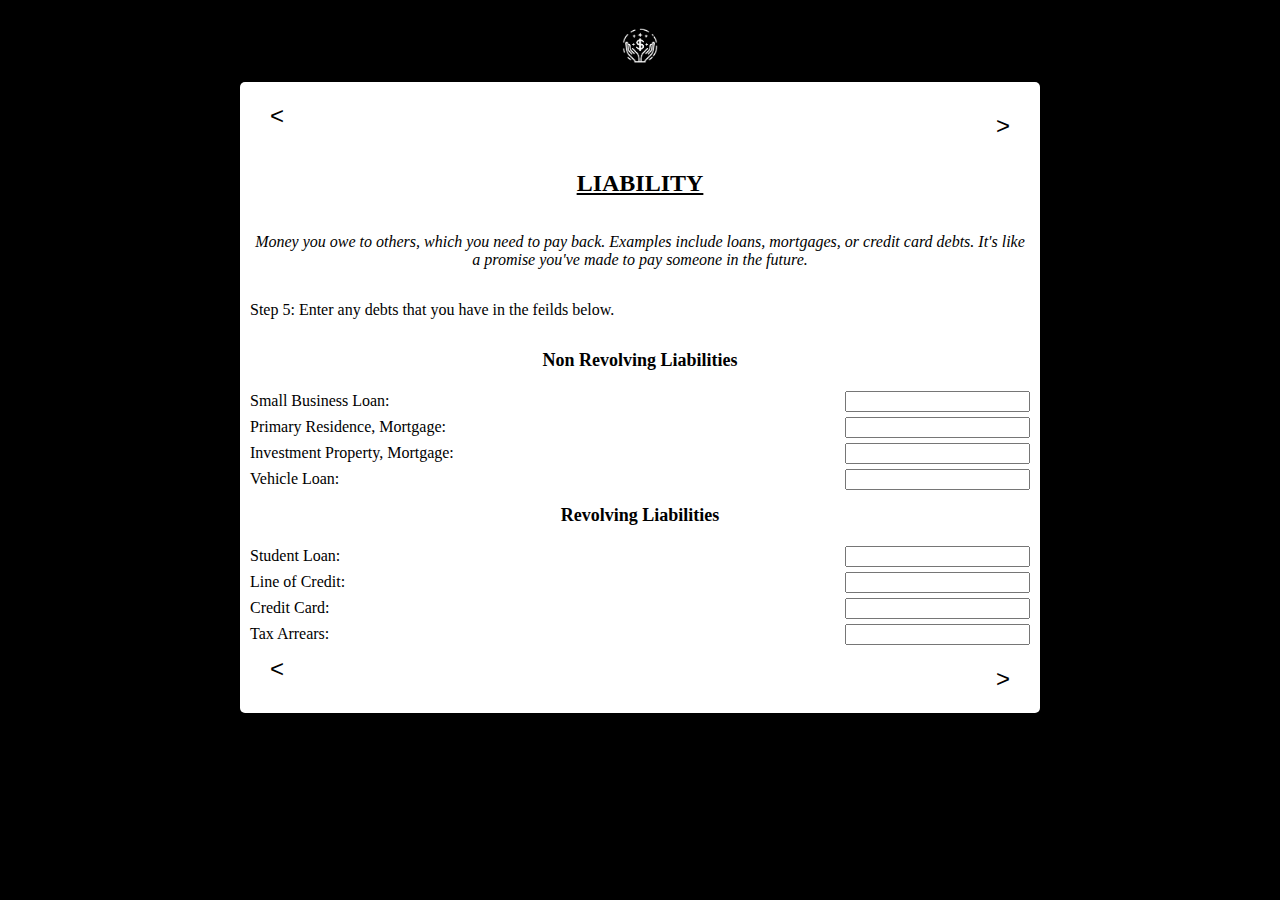
<file: client/finance/liability.html>
<!DOCTYPE html>
<html lang="en">
	 
<head>
	 <link rel="manifest" href="/manifest.json">
    <meta charset="UTF-8">
    <meta name="viewport" content="width=device-width, initial-scale=1.0">
    <title>LIABILITY</title>
         <link rel="icon" type="image/x-icon" href="Logo.png">
		 <link rel="stylesheet" href="../../style/template.css"> 

  
</head>

<body>
<!--  <div class="tab-container">
        <a href="http://inexasli.com/income.html" class="tab">Income</a>
        <a href="http://inexasli.com/expense.html" class="tab">Expense</a>
        <a href="http://inexasli.com/asset.html" class="tab">Asset</a>
        <a href="http://inexasli.com/liability.html" class="tab">Liability</a>
        <a href="http://inexasli.com/summary.html" class="tab">Summary</a>
    </div> -->

<img src="../../images/Logo.png" alt="Logo" style="width: 50px; height: auto; display: block; margin: 0 auto;">

	
	<div class="container">
<div style="display: flex; justify-content: space-between;">
    <div style="text-align: left; padding-bottom: 10px;">
        <button onclick="calculateBack()" style="border: none; background-color: transparent; font-size: 24px; color: black;">&lt;</button>
    </div>

	 
    
    <div style="text-align: right; padding-top: 10px;">
        <button onclick="calculateNext()" style="border: none; background-color: transparent; font-size: 24px; color: black;">&gt;</button>
    </div>
</div>
		<h2 style="text-align: center;font-size: 24px;"><u>LIABILITY</u></h2>
<p style='text-align:center;'><i>Money you owe to others, which you need to pay back. Examples include loans, mortgages, or credit card debts. It's like a promise you've made to pay someone in the future.</i></p>
    

	<p>Step 5: Enter any debts that you have in the feilds below.</p>

		
 <h2 style="text-align: center;font-size: 18px;"> Non Revolving Liabilities</h2>


	
    <div class ="row">
    <label for="liabilities_small_business_loan">Small Business Loan:</label>
    <input type="text" id="liabilities_small_business_loan">
</div>

<div class ="row">
    <label for="liabilities_primary_residence">Primary Residence, Mortgage:</label>
    <input type="text" id="liabilities_primary_residence">
</div>

<div class ="row">
    <label for="liabilities_investment_properties">Investment Property, Mortgage:</label>
    <input type="text" id="liabilities_investment_properties">
</div>

<div class ="row">
    <label for="liabilities_vehicle_loan">Vehicle Loan:</label>
    <input type="text" id="liabilities_vehicle_loan">
</div>

<h2 style="text-align: center;font-size: 18px;">Revolving Liabilities</h2>
	
<div class ="row">
    <label for="liabilities_student_loan">Student Loan:</label>
    <input type="text" id="liabilities_student_loan">
</div>

<div class ="row">
    <label for="liabilities_line_of_credit">Line of Credit:</label>
    <input type="text" id="liabilities_line_of_credit">
</div>

<div class ="row">
    <label for="liabilities_credit_card">Credit Card:</label>
    <input type="text" id="liabilities_credit_card">
</div>

<div class ="row">
    <label for="liabilities_tax_arrears">Tax Arrears:</label>
    <input type="text" id="liabilities_tax_arrears">
</div>

<div style="display: flex; justify-content: space-between;">
    <div style="text-align: left; padding-bottom: 10px;">
        <button onclick="calculateBack()" style="border: none; background-color: transparent; font-size: 24px; color: black;">&lt;</button>
    </div>
    
    <div style="text-align: right; padding-top: 10px;">
        <button onclick="calculateNext()" style="border: none; background-color: transparent; font-size: 24px; color: black;">&gt;</button>
    </div>
</div>
	</div>


    <div class = "hidden">

         <p><u>Liabilities:</u><span id="LIABILITIES"></span></p>
<span class="tooltiptext">Financial debts or obligations. Use: Debt management, financial strategy formulation.</span>

    </div>


	<script src="../../server/scripts/liability.js"></script>
</body>

    

</html>
</file>
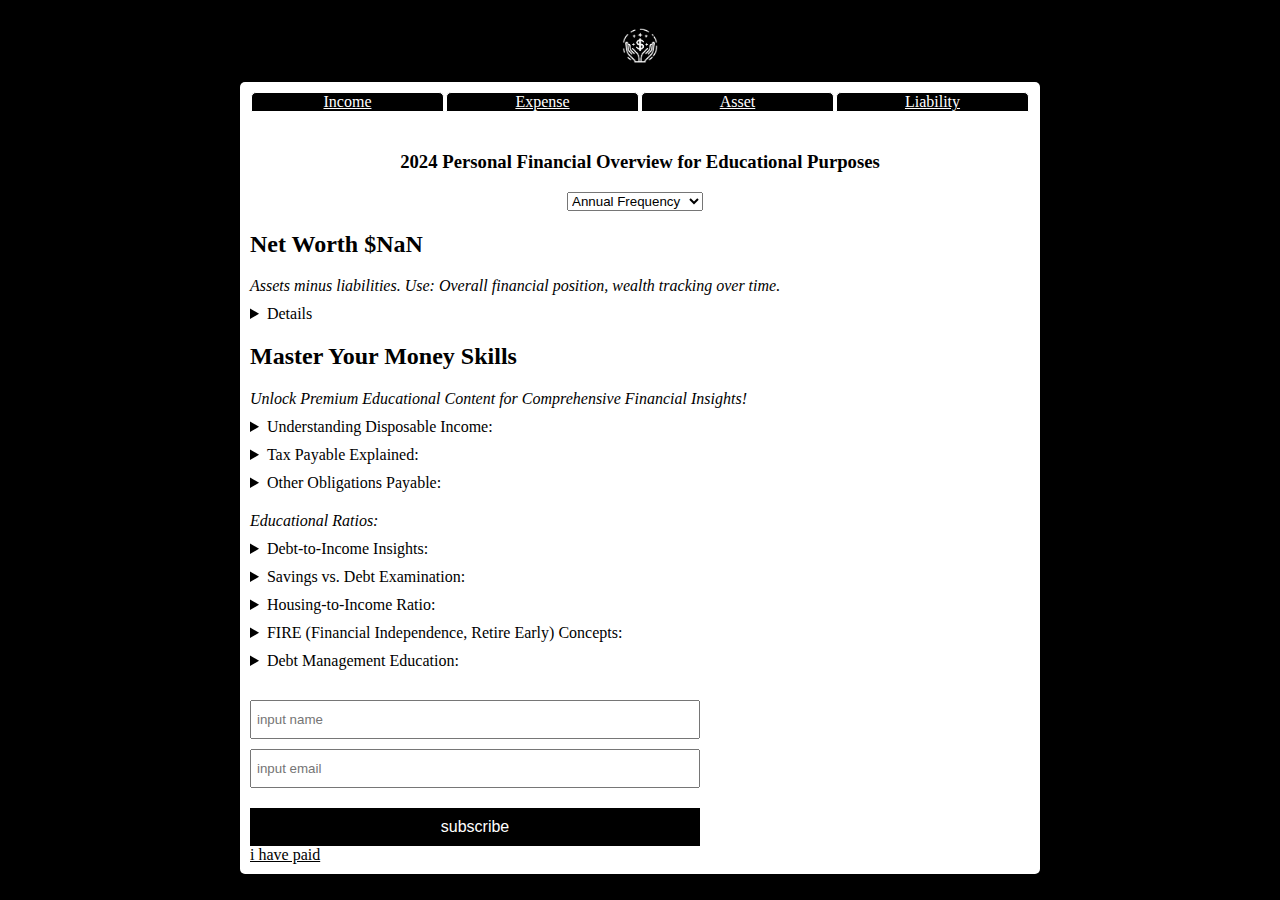
<file: client/finance/redirectUrl.html>
<!DOCTYPE html>
<html lang="en">
  <head>
    <link rel="manifest" href="/manifest.json" />
    <meta charset="UTF-8" />
    <meta name="viewport" content="width=device-width, initial-scale=1.0" />
    <title>please wait</title>
    <link rel="icon" type="image/x-icon" href="Logo.png" />

    <style>
      .contact-support:hover {
        color: #c01919;
      }
      body {
        background-color: #000;
        color: #fff;
        text-align: left;
        margin: 20px;
        font-family: Arial, sans-serif;
      }

      .container {
        background-color: #fff; /* White background */
        color: #000; /* Black text color for contrast */
        max-width: 800px; /* Maximum width of the container */
        margin: 10px auto; /* Center horizontally with auto margins */
        padding: 10px; /* Padding inside the container */
        border-radius: 5px; /* Rounded corners */
        box-shadow: 0 10px 10px rgba(0.2, 0.2, 0.2, 0.2); /* Shadow effect */
        text-align: left; /* Text alignment inside the container */
        display: flex;
        flex-direction: column;
        align-items: stretch; /* Stretch items to fill container */
        box-sizing: border-box; /* Include padding and border in element's total width and height */
      }
    </style>
  </head>

  <body>
    <img
      src="../../images/Logo.png"
      alt="Logo"
      style="width: 50px; height: auto; display: block; margin: 0 auto"
    />

    <div class="container" style="min-height: 50vh">Loading.....</div>
    
    <script>
      const urlParams = new URLSearchParams(window.location.search);
      const sessionId = urlParams.get("session_id");
      const container = document.querySelector(".container");

      // console.log(sessionId)
      const lambda =
        "https://cup7hlgbjk.execute-api.us-east-1.amazonaws.com/production/create-checkout-session";
      function getCookie(name) {
        const cookieArray = document.cookie.split(";");
        for (let cookie of cookieArray) {
          cookie = cookie.trim(); // Remove extra spaces
          if (cookie.startsWith(`${name}=`)) {
            return cookie.substring(name.length + 1);
          }
        }
        return null; // Return null if my cookie doesn't exist
      }
      function setCookie(name, value, days) {
        let expires = "";
        if (days) {
          const date = new Date();
          date.setTime(date.getTime() + days * 24 * 60 * 60 * 1000); // Convert days to milliseconds
          expires = `; expires=${date.toUTCString()}`;
        }
        document.cookie = `${name}=${value || ""}${expires}; path=/`;
      }
      document.addEventListener("DOMContentLoaded", async () => {
        const paid = getCookie("authenticated");

        if (paid == "paid") {
          // change page to summary page
          window.location.href = "/client/finance/summary.html";
        } else {
          if (sessionId) {
            try {
              const res = await fetch(lambda, {
                method: "POST",
                headers: {
                  "Content-Type": "application/json",
                },
                body: JSON.stringify({
                  task: "checkPayment",
                  sessionId: sessionId,
                }),
              });

              const data = await res.json();

              if (data.paymentStatus) {
                if (data.paymentStatus == "paid")
                  setCookie(authenticated, "paid", 365);
                container.innerHTML = "payment successfull redirecting ......";
                window.location.href = "/client/finance/summary.html";
              } else if (data.error) {
                container.innerHTML = `
                     <h1 style="text-transform: capitalize;">payment failed</h1>
      <p>sorry your payment attempt failed</p>
      <p>${data.error ? data.error : ""}</p>
      <a href="mailto:support@inexasli.com" class=" contact-support">somethings wrong? contact support</a>
               `;
              } else {
                container.innerHTML = `
                     <h1 style="text-transform: capitalize;">payment failed</h1>
      <p>sorry your payment attempt failed</p>
      <a href="mailto:support@inexasli.com" class=" contact-support">somethings wrong? contact support</a>
               `;
              }
            } catch (error) {
              console.error(error.message);
              container.innerHTML = `
            <h1 style="text-transform: capitalize;">something went wrong</h1>
      <p>${error.message}</p>
      <p>try again later</p>`;
            }
          } else {
            container.innerHTML = "no or invalid session id";
            window.location.href = "/client/finance/summary.html";
          }
        }
      });
      //  2 markups
      // 1- payment failed
      // payment not found
    </script>
  </body>
</html>
</file>
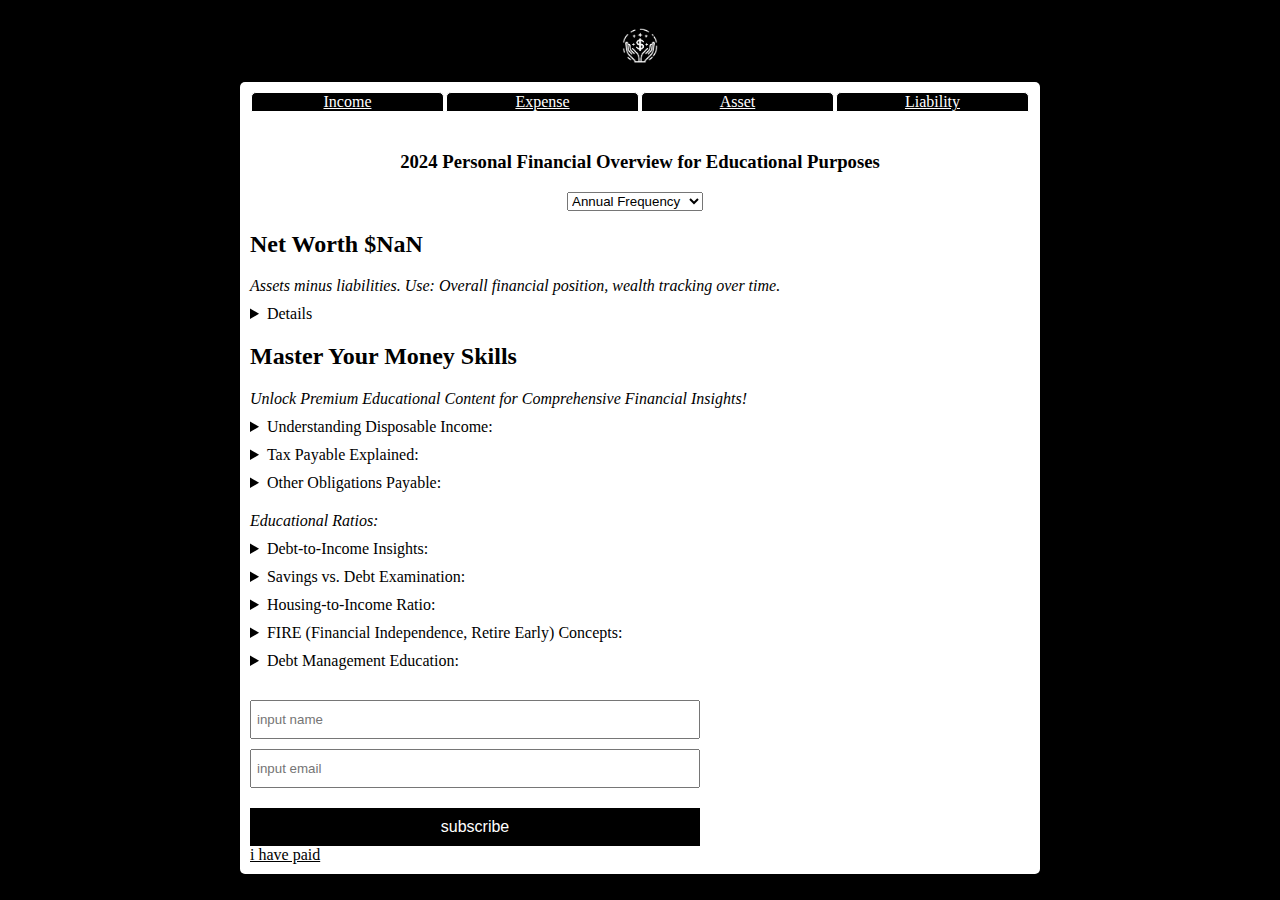
<file: client/finance/summary.html>
<!DOCTYPE html>
<html lang="en">

<head>
     
     <link rel="manifest" href="/manifest.json">
    <meta charset="UTF-8">
    <meta name="viewport" content="width=device-width, initial-scale=1.0">
    <title>SUMMARY</title>
         <link rel="icon" type="image/x-icon" href="Logo.png">
    
   <style>
    
     /* Modal styles */
    .modal {
        display: none;
        position: fixed;
        z-index: 1;
        left: 0;
        top: 0;
        width: 100%;
        height: 100%;
        overflow: auto;
        background-color: rgba(0, 0, 0, 0.5);
         cursor: pointer;
    }

    .modal-content {
        background-color: #000000;
        margin: 15% auto;
        padding: 20px;
        border: 1px solid #888;
        width: 80%;
    }

    /* Close button styles */
    .close {
        color: #FFFFFF;
        float: right;
        font-size: 28px;
        font-weight: bold;
    }

    .close:hover,
    .close:focus {
        color: white;
        text-decoration: none;
        cursor: pointer;
    }


    
    body {
    background-color: #000;
    color: #fff;
    text-align: left;
    margin: 20px;
}

.row {
    display: flex;
    align-items: center; /* Align items vertically */
    margin-bottom: 10px;
}
/* .contact-support {
    margin-top:10px;
    margin-bottom:50px;
} */

label,
input[type="number"],
select {
    flex: 1; /* Equal width for all elements */
    margin-right: 10px;
}

/* span {

} */

button {
    background-color: #4CAF50;
    color: white;
    padding: 10px 20px;
    font-size: 16px;
    border: none;
    border-radius: 5px;
    cursor: pointer;
    margin-top: 20px;
}

.tab-container {
    display: flex;
    justify-content: center; /* Center-align tabs */
}

.tab {
    flex: 1; /* Make each tab equally spaced */
    padding: 0px; /* Adjust padding as needed */
    cursor: pointer;
    background-color: black;
    border: 1px solid; /* Adjust border thickness as needed */
    border-radius: 5px 5px 0 0;
    margin: 0 1px; /* Adjust spacing between tabs */
    color: white; /* Set the text color to white */
    text-align: center; /* Center-align text within the tab */
    box-sizing: border-box; /* Include padding and border in the width */
}

/* Style for the active tab */
.active {
    background-color: white;
    color: black; /* Set the text color of the active tab to black */
}

input {
    outline: none;
}

/* Media Query for smaller screens (e.g., mobile) */
@media (max-width: 768px) {
    label,
    input[type="number"],
    select {
        width: 100%; /* Set width to 100% for smaller screens */
        margin-right: 0; /* Remove margin between elements */
    }
}

.numeric-input {
    /* Apply styling as needed */
    width: 200px;
    padding: 8px;
    border: 1px solid #ccc;
    border-radius: 5px;
    font-size: 14px;
}



/* Tooltip text */
.tooltip .tooltiptext {
  display: none; /* Hide the tooltip */
  visibility: hidden; /* Initially hidden */
  width: 200px; /* Adjust width as needed */
  background-color: #333;
  color: #fff;
  text-align: center;
  border-radius: 6px;
  padding: 5px 0;
  position: absolute;
  z-index: 1;
  bottom: 125%; /* Adjust positioning as needed */
  left: 50%;
  margin-left: -100px;
  opacity: 0;
  transition: opacity 0.3s;
}


.container {
    background-color: #fff; /* White background */
    color: #000; /* Black text color for contrast */
    max-width: 800px; /* Maximum width of the container */
    margin: 10px auto; /* Center horizontally with auto margins */
    padding: 10px; /* Padding inside the container */
    border-radius: 5px; /* Rounded corners */
    box-shadow: 0 10px 10px rgba(0.2, 0.2, 0.2, 0.2); /* Shadow effect */
    text-align: left; /* Text alignment inside the container */
    display: flex;
    flex-direction: column;
    align-items: stretch; /* Stretch items to fill container */
    box-sizing: border-box; /* Include padding and border in element's total width and height */
}



       /* .debt-ratio {
} */

.good {
  color: green;
}

.warning {
  color: yellow;
}

.critical {
  color: red;
}


/* form styles */

.payment-form {
    margin-top: 10px;
    display: flex;
    flex-direction: column;
    width: 100%;
    max-width: 450px;
    gap: 10px;
    /* align-items: flex-start; */
}

.payment-input {
    padding: 10px 5px 10px 5px;

}

.pay-button {
    margin-top: 0;
    background-color: #000;
    border-radius: 0;
}

.pay-button:disabled {
    background-color: #333;
}

 

    
    </style>
</head>

<body>

     <img src="../../images/Logo.png" alt="Logo" style="width: 50px; height: auto; display: block; margin: 0 auto;">

     <div class="container">

           <div class="tab-container" style="margin-bottom: 20px;">
            <a href="/client/finance/income.html" class="tab">Income</a>
            <a href="/client/finance/expense.html" class="tab">Expense</a>
            <a href="/client/finance/asset.html" class="tab">Asset</a>
            <a href="/client/finance/liability.html" class="tab">Liability</a>
            </div>
          
<h3 style="text-align: center;"> 2024 Personal Financial Overview for Educational Purposes</h3>

  

   
   <div style="text-align:center;"><select id="frequency">
        <option value="annual">Annual Frequency</option>
        <option value="monthly">Monthly Frequency</option>
        <option value="weekly">Weekly Frequency</option>
    </select></div>
    
   <div class="summary-content">
    

        </div>
  


        <script src="https://js.stripe.com/v3/" ></script>
     <script src="../../server/scripts/summary.js"></script>
</body>
</html>
</file>
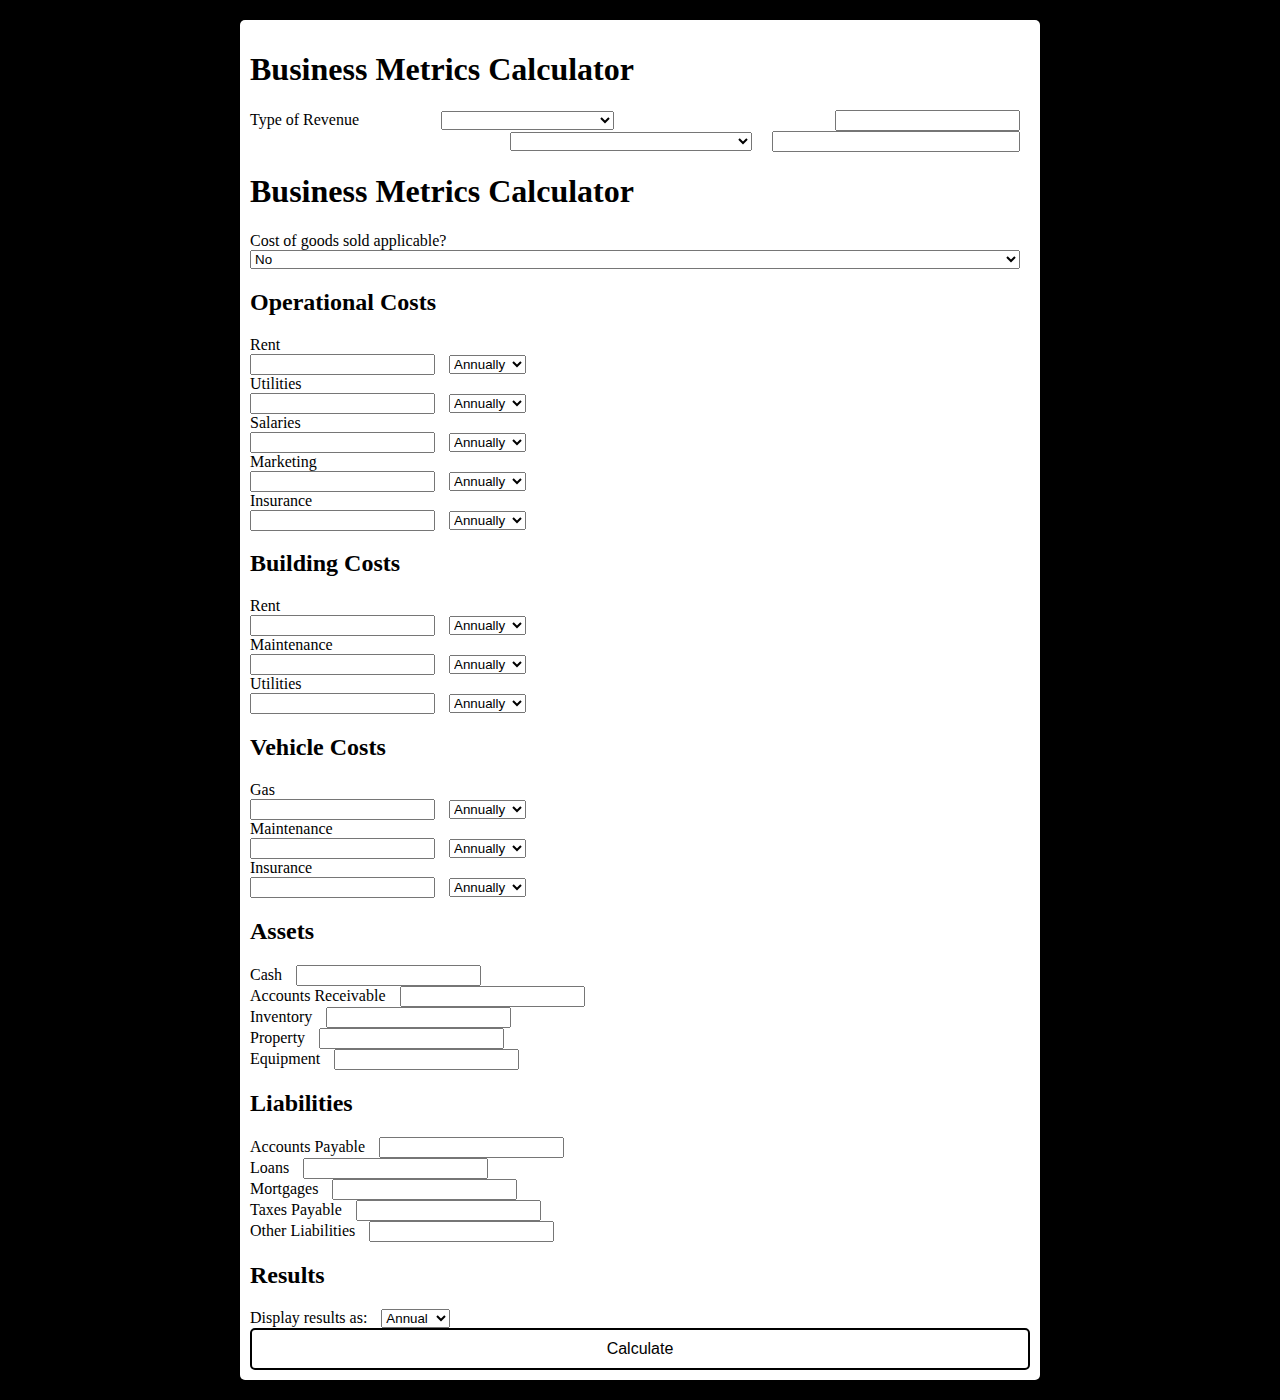
<file: client/finance/business/ROI.html>
<!DOCTYPE html>
<html lang="en">


    <head>
        <link rel="manifest" href="/manifest.json">
    <meta charset="UTF-8">
    <meta name="viewport" content="width=device-width, initial-scale=1.0">
    <title>Business Metrics Calculator</title>
         <link rel="icon" type="image/x-icon" href="Logo.png">
    <link rel="stylesheet" href="../../../style/template.css"> 
    
    </head>    
<body>

    <div class = "container">
        <h1>Business Metrics Calculator</h1>

        <div class="form-row">
            <label for="revenueType">Type of Revenue </label>
            <select id="revenueType" onchange="toggleRevenueType()">
                <option value="blank"></option>
                <option value="rental">Rental</option>
                <option value="service">Service</option>
                <option value="product">Product</option>
            </select>
            <span id="revenueTypeFrequency"></span>
        
<label for="price"></label>
            <input type="number" id="price">
        </div>

<div class="form-row">
            <label for="sales"></label>
            
               
                <select id="salesFrequency" class="frequency-dropdown" onchange="updateFrequency('sales')">
                    <option value="blank"></option>
                    <option value="annually">Annually</option>
                    <option value="quarterly">Quarterly</option>
                    <option value="monthly">Monthly</option>
                    <option value="weekly">Weekly</option>
                </select>

     <input type="number" id="sales">
</div>
        


    
        <h1>Business Metrics Calculator</h1>

        
            <label for="cogs">Cost of goods sold applicable?</label>
            <select id="cogs" onchange="toggleCogs()">
                <option value="no">No</option>
                <option value="yes">Yes</option>
                
            </select>
       

        <div id="cogsSection">
            <h2>Cost of Goods Sold</h2>
            <div class="input-group">
                <label for="cogsMaterials">Material Cost Per Unit</label>
                <div class="input-container">
                    <input type="number" id="cogsMaterials">
                    <span id="cogsMaterialsFrequency"></span>
                </div>
            </div>
            
            
            <div class="input-group">
                <label for="cogsLabor">Labor Cost Per Unit</label>
                <div class="input-container">
                    <input type="number" id="cogsLabor">
                    <span id="cogsLaborFrequency"></span>
                </div>
            </div>
            
            <div class="input-group">
                <label for="cogsOverhead">Overhead Cost Per Unit</label>
                <div class="input-container">
                    <input type="number" id="cogsOverhead">
                    <span id="cogsOverheadFrequency"></span>
                </div>
            </div>
            
            <div class="input-group">
                <label for="cogsShipping">Shipping Cost Per Unit</label>
                <div class="input-container">
                    <input type="number" id="cogsShipping">
                    <span id="cogsShippingFrequency"></span>
                </div>
            </div>
        </div>
        

        <h2>Operational Costs</h2>
<div class="input-group">
  <label for="rent">Rent</label>
  <div class="input-container">
    <input type="number" id="rent">
    <select id="rentFrequency">
      <option value="annually">Annually</option>
      <option value="quarterly">Quarterly</option>
      <option value="monthly">Monthly</option>
      <option value="weekly">Weekly</option>
    </select>
  </div>
</div>

<div class="input-group">
  <label for="utilities">Utilities</label>
  <div class="input-container">
    <input type="number" id="utilities">
    <select id="utilitiesFrequency">
      <option value="annually">Annually</option>
      <option value="quarterly">Quarterly</option>
      <option value="monthly">Monthly</option>
      <option value="weekly">Weekly</option>
    </select>
  </div>
</div>

<div class="input-group">
  <label for="salaries">Salaries</label>
  <div class="input-container">
    <input type="number" id="salaries">
    <select id="salariesFrequency">
      <option value="annually">Annually</option>
      <option value="quarterly">Quarterly</option>
      <option value="monthly">Monthly</option>
      <option value="weekly">Weekly</option>
    </select>
  </div>
</div>

<div class="input-group">
  <label for="marketing">Marketing</label>
  <div class="input-container">
    <input type="number" id="marketing">
    <select id="marketingFrequency">
      <option value="annually">Annually</option>
      <option value="quarterly">Quarterly</option>
      <option value="monthly">Monthly</option>
      <option value="weekly">Weekly</option>
    </select>
  </div>
</div>

<div class="input-group">
  <label for="insurance">Insurance</label>
  <div class="input-container">
    <input type="number" id="insurance">
    <select id="insuranceFrequency">
      <option value="annually">Annually</option>
      <option value="quarterly">Quarterly</option>
      <option value="monthly">Monthly</option>
      <option value="weekly">Weekly</option>
    </select>
  </div>
</div>

<h2>Building Costs</h2>
<div class="input-group">
  <label for="buildingRent">Rent</label>
  <div class="input-container">
    <input type="number" id="buildingRent">
    <select id="buildingRentFrequency">
      <option value="annually">Annually</option>
      <option value="quarterly">Quarterly</option>
      <option value="monthly">Monthly</option>
      <option value="weekly">Weekly</option>
    </select>
  </div>
</div>

<div class="input-group">
  <label for="buildingMaintenance">Maintenance</label>
  <div class="input-container">
    <input type="number" id="buildingMaintenance">
    <select id="buildingMaintenanceFrequency">
      <option value="annually">Annually</option>
      <option value="quarterly">Quarterly</option>
      <option value="monthly">Monthly</option>
      <option value="weekly">Weekly</option>
    </select>
  </div>
</div>

<div class="input-group">
  <label for="buildingUtilities">Utilities</label>
  <div class="input-container">
    <input type="number" id="buildingUtilities">
    <select id="buildingUtilitiesFrequency">
      <option value="annually">Annually</option>
      <option value="quarterly">Quarterly</option>
      <option value="monthly">Monthly</option>
      <option value="weekly">Weekly</option>
    </select>
  </div>
</div>

    <h2>Vehicle Costs</h2>
<div class="input-group">
  <label for="vehicleGas">Gas</label>
  <div class="input-container">
    <input type="number" id="vehicleGas">
    <select id="vehicleGasFrequency">
      <option value="annually">Annually</option>
      <option value="quarterly">Quarterly</option>
      <option value="monthly">Monthly</option>
      <option value="weekly">Weekly</option>
    </select>
  </div>
</div>

<div class="input-group">
  <label for="vehicleMaintenance">Maintenance</label>
  <div class="input-container">
    <input type="number" id="vehicleMaintenance">
    <select id="vehicleMaintenanceFrequency">
      <option value="annually">Annually</option>
      <option value="quarterly">Quarterly</option>
      <option value="monthly">Monthly</option>
      <option value="weekly">Weekly</option>
    </select>
  </div>
</div>

<div class="input-group">
  <label for="vehicleInsurance">Insurance</label>
  <div class="input-container">
    <input type="number" id="vehicleInsurance">
    <select id="vehicleInsuranceFrequency">
      <option value="annually">Annually</option>
      <option value="quarterly">Quarterly</option>
      <option value="monthly">Monthly</option>
      <option value="weekly">Weekly</option>
    </select>
  </div>
</div>

<h2>Assets</h2>
        <div class="input-group">
            <label for="cash">Cash</label>
            <input type="number" id="cash">
        </div>
        
        <div class="input-group">
            <label for="accountsReceivable">Accounts Receivable</label>
            <input type="number" id="accountsReceivable">
        </div>
        
        <div class="input-group">
            <label for="inventory">Inventory</label>
            <input type="number" id="inventory">
        </div>
        
        <div class="input-group">
            <label for="property">Property</label>
            <input type="number" id="property">
        </div>
        
        <div class="input-group">
            <label for="equipment">Equipment</label>
            <input type="number" id="equipment">
        </div>

        <h2>Liabilities</h2>
        <div class="input-group">
            <label for="accountsPayable">Accounts Payable</label>
            <input type="number" id="accountsPayable">
        </div>
        
        <div class="input-group">
            <label for="loans">Loans</label>
            <input type="number" id="loans">
        </div>
        
        <div class="input-group">
            <label for="mortgages">Mortgages</label>
            <input type="number" id="mortgages">
        </div>
        
        <div class="input-group">
            <label for="taxesPayable">Taxes Payable</label>
            <input type="number" id="taxesPayable">
        </div>
        
        <div class="input-group">
            <label for="otherLiabilities">Other Liabilities</label>
            <input type="number" id="otherLiabilities">
        </div>
        


        <h2>Results</h2>
<div class="input-group">
    <label for="resultChange">Display results as:</label>
    <select id="resultChange" onchange="updateResults()">
        <option value="1">Annual</option>
        <option value="12">Monthly</option>
        <option value="52">Weekly</option>
        <option value="365">Daily</option>
    </select>
</div>

        
        <div id="results"></div>
    
    
<button onclick="calculate()" style="background-color: white; color: black; border: 2px solid black; padding: 10px 20px; font-size: 16px; cursor: pointer; transition: background-color 0.3s, color 0.3s;">Calculate</button>

    </div>

        
    <script>
        // Define your JavaScript functions here
        
        function toggleCogs() {
            const cogs = document.getElementById('cogs').value;
            const cogsSection = document.getElementById('cogsSection');
            cogsSection.style.display = cogs === 'yes' ? 'block' : 'none';
        }

        document.addEventListener('DOMContentLoaded', function() {
            toggleCogs();
        });
        
        function toggleRevenueType() {
            const revenueType = document.getElementById('revenueType').value;
            const salesLabel = document.querySelector('label[for="sales"]');
            const priceLabel = document.querySelector('label[for="price"]');

            if (revenueType === 'rental') {
                salesLabel.textContent = 'Rentals Contracted';
                priceLabel.textContent = 'Price Per Rental';
            } else if (revenueType === 'service') {
                salesLabel.textContent = 'Hours Billed';
                                priceLabel.textContent = 'Price Per Hour';

            } else {
                salesLabel.textContent = 'Units Sold';
                                priceLabel.textContent = 'Price Per Unit';

            }
        }

        function calculateAnnual(inputId, frequencyId) {
            const input = parseFloat(document.getElementById(inputId).value) || 0;
            const frequency = document.getElementById(frequencyId).value;

            switch (frequency) {
                case 'annually':
                    return input;
                case 'quarterly':
                    return input * 4;
                case 'monthly':
                    return input * 12;
                case 'weekly':
                    return input * 52;
                default:
                    return 0;
            }
        }
function calculate() {
    const resultDiv = document.getElementById('results');
    let result = '';

    // Get values for price, sales, and frequency
    const price = parseFloat(document.getElementById('price').value) || 0;
    const sales = parseFloat(document.getElementById('sales').value) || 0;
    const frequency = document.getElementById('salesFrequency').value;

    // Calculate total revenue annually
    const totalRevenue = calculateAnnual('sales', 'salesFrequency') * price;

    // Calculate COGS per unit
    const cogsMaterialsValue = parseFloat(document.getElementById('cogsMaterials').value) || 0;
    const cogsLaborValue = parseFloat(document.getElementById('cogsLabor').value) || 0;
    const cogsOverheadValue = parseFloat(document.getElementById('cogsOverhead').value) || 0;
    const cogsShippingValue = parseFloat(document.getElementById('cogsShipping').value) || 0;
    const totalCOGS = cogsMaterialsValue + cogsLaborValue + cogsOverheadValue + cogsShippingValue;

    // Calculate sum for Operational Costs
    const totalOperationalCosts = calculateAnnual('rent', 'rentFrequency') +
        calculateAnnual('utilities', 'utilitiesFrequency') +
        calculateAnnual('salaries', 'salariesFrequency') +
        calculateAnnual('marketing', 'marketingFrequency') +
        calculateAnnual('insurance', 'insuranceFrequency');

    // Calculate sum for Building Costs
    const totalBuildingCosts = calculateAnnual('buildingRent', 'buildingRentFrequency') +
        calculateAnnual('buildingMaintenance', 'buildingMaintenanceFrequency') +
        calculateAnnual('buildingUtilities', 'buildingUtilitiesFrequency');

    // Calculate sum for Vehicle Costs
    const totalVehicleCosts = calculateAnnual('vehicleGas', 'vehicleGasFrequency') +
        calculateAnnual('vehicleMaintenance', 'vehicleMaintenanceFrequency') +
        calculateAnnual('vehicleInsurance', 'vehicleInsuranceFrequency');

    // Calculate total assets
    const cashValue = parseFloat(document.getElementById('cash').value) || 0;
    const accountsReceivableValue = parseFloat(document.getElementById('accountsReceivable').value) || 0;
    const inventoryValue = parseFloat(document.getElementById('inventory').value) || 0;
    const propertyValue = parseFloat(document.getElementById('property').value) || 0;
    const equipmentValue = parseFloat(document.getElementById('equipment').value) || 0;
    const totalAssets = cashValue + accountsReceivableValue + inventoryValue + propertyValue + equipmentValue;

    // Calculate total liabilities
    const accountsPayableValue = parseFloat(document.getElementById('accountsPayable').value) || 0;
    const loansValue = parseFloat(document.getElementById('loans').value) || 0;
    const mortgagesValue = parseFloat(document.getElementById('mortgages').value) || 0;
    const taxesPayableValue = parseFloat(document.getElementById('taxesPayable').value) || 0;
    const otherLiabilitiesValue = parseFloat(document.getElementById('otherLiabilities').value) || 0;
    const totalLiabilities = accountsPayableValue + loansValue + mortgagesValue + taxesPayableValue + otherLiabilitiesValue;

    // Calculate Net Income
    const totalCosts = totalCOGS + totalOperationalCosts + totalBuildingCosts + totalVehicleCosts;
    const netIncome = totalRevenue - totalCosts;

    // Convert results based on selected frequency
    const selectedValue = parseFloat(document.getElementById('resultChange').value);
    const totalOperationalCostsDivided = totalOperationalCosts / selectedValue;
    const totalBuildingCostsDivided = totalBuildingCosts / selectedValue;
    const totalVehicleCostsDivided = totalVehicleCosts / selectedValue;
    const totalCOGSDivided = totalCOGS / selectedValue;

    // Display results
    result += `<h3>Total Revenue: ${totalRevenue.toFixed(2)}</h3>`;
    result += `<h3>Cost of Goods Sold (COGS) Per Unit: ${totalCOGSDivided.toFixed(2)}</h3>`;
    result += `<h3>Operational Costs Total: ${totalOperationalCostsDivided.toFixed(2)}</h3>`;
    result += `<h3>Building Costs Total: ${totalBuildingCostsDivided.toFixed(2)}</h3>`;
    result += `<h3>Vehicle Costs Total: ${totalVehicleCostsDivided.toFixed(2)}</h3>`;
    result += `<h3>Assets Total: ${totalAssets.toFixed(2)}</h3>`;
    result += `<h3>Liabilities Total: ${totalLiabilities.toFixed(2)}</h3>`;
    result += `<h3><strong>Net Income: ${netIncome.toFixed(2)}</strong></h3>`;  // Displaying Net Income

    resultDiv.innerHTML = result;
}

// Attach calculate function directly as the event listener to resultChange dropdown
document.getElementById('resultChange').addEventListener('change', calculate);


    </script>
    
    
</body>
</html>
</file>
<file: style/template.css>
/* Modal styles */
.modal {
    display: none;
    position: fixed;
    z-index: 1;
    left: 0;
    top: 0;
    width: 100%;
    height: 100%;
    overflow: auto;
    background-color: rgba(0, 0, 0, 0.5);
    cursor: pointer;
}

.modal-content {
    background-color: #ffffff;
    margin: 15% auto;
    padding: 20px;
    border: 1px solid #888;
    width: 80%;
}

/* Close button styles */
.close {
    color: #FFFFFF;
    float: right;
    font-size: 28px;
    font-weight: bold;
}

.close:hover,
.close:focus {
    color: white;
    text-decoration: none;
    cursor: pointer;
}

body {
    background-color: #000;
    color: #000;
    text-align: left;
    margin: 20px;
}

.form-row {
    display: flex;           /* Make the container a flex container */
    align-items: center;     /* Vertically center the label and select */
    gap: 10px;               /* Optional: Adds space between the label and select */
}


.row {
    display: flex;
    align-items: center; /* Align items vertically */
    margin-top: 5px;
}

label,
input[type="number"],
select {
    flex: 1; /* Equal width for all elements */
    margin-right: 10px;
}

button {
    background-color: #4CAF50;
    color: white;
    padding: 10px 20px;
    font-size: 16px;
    border: none;
    border-radius: 5px;
    cursor: pointer;
}

.tab-container {
    display: flex;
    justify-content: center; /* Center-align tabs */
}

.tab {
    flex: 1; /* Make each tab equally spaced */
    padding: 10px; /* Adjust padding as needed */
    cursor: pointer;
    background-color: black;
    border: 1px solid; /* Adjust border thickness as needed */
    border-radius: 5px 5px 0 0;
    margin: 0 5px; /* Adjust spacing between tabs */
    color: white; /* Set the text color to white */
    text-align: center; /* Center-align text within the tab */
    box-sizing: border-box; /* Include padding and border in the width */
}
/* Style for the active tab */
.active {
    background-color: white;
    color: black; /* Set the text color of the active tab to black */
}

/* Media Query for smaller screens (e.g., mobile) */
@media (max-width: 768px) {
    label,
    input[type="number"],
    select {
        width: 100%; /* Set width to 100% for smaller screens */
        margin-right: 0; /* Remove margin between elements */
    }
}

.numeric-input {
    width: 200px;
    padding: 8px;
    border: 1px solid #ccc;
    border-radius: 5px;
    font-size: 14px;
}

.container {
    background-color: #fff; /* White background */
    color: #000; /* Black text color for contrast */
    max-width: 800px; /* Maximum width of the container */
    margin: 10px auto; /* Center horizontally with auto margins */
    padding: 10px; /* Padding inside the container */
    border-radius: 5px; /* Rounded corners */
    box-shadow: 0 10px 10px rgba(0.2, 0.2, 0.2, 0.2); /* Shadow effect */
    text-align: left; /* Text alignment inside the container */
    display: flex;
    flex-direction: column;
    align-items: stretch; /* Stretch items to fill container */
    box-sizing: border-box; /* Include padding and border in element's total width and height */
}

.hidden { display: none; }
</file>
